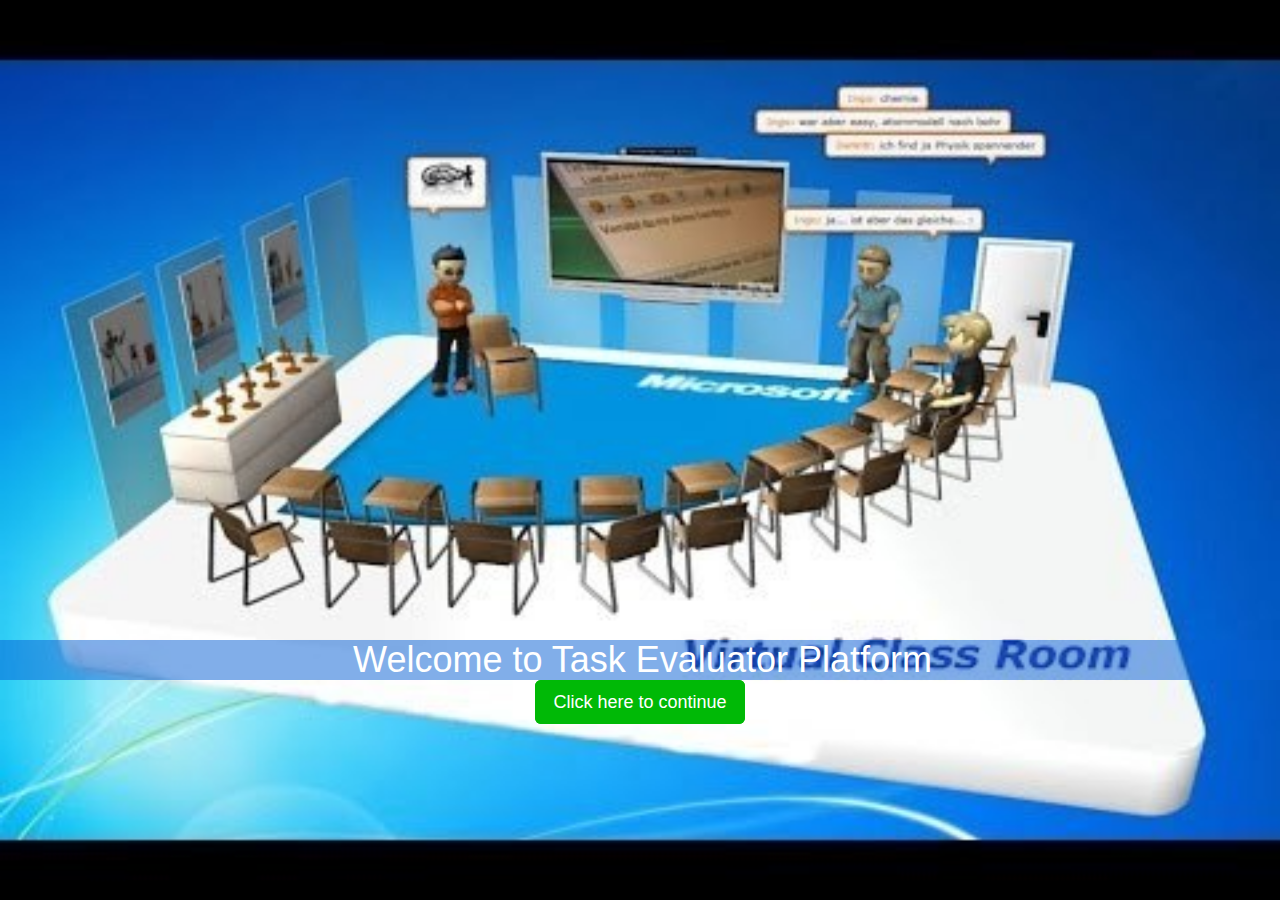
<file: www/index.html>
<!-- jQuery -->
<script src="js/jquery.min.js"></script>
<script>
    var ip = 'https://tosyngy.000webhostapp.com';
//    if (window.localStorage.getItem('server'))
//        ip = "http://"+window.localStorage.getItem('server')
    myStorage = window.localStorage;
    if (!window.localStorage.getItem('server')) {
//        var server = prompt("Please Set up server URL\nStarting with http:// or https")
        window.localStorage.setItem('server', server)
    }

</script>
<!DOCTYPE html>
<!--[if lt IE 7]>      <html class="no-js lt-ie9 lt-ie8 lt-ie7"> <![endif]-->
<!--[if IE 7]>         <html class="no-js lt-ie9 lt-ie8"> <![endif]-->
<!--[if IE 8]>         <html class="no-js lt-ie9"> <![endif]-->
<!--[if gt IE 8]><!--> 
<html class="no-js" style='height: 100%;'> <!--<![endif]-->
    <head>
        <meta charset="utf-8">
        <meta http-equiv="X-UA-Compatible" content="IE=edge">
        <title>Task Evaluator</title>
        <meta name="viewport" content="width=device-width, initial-scale=1, maximum-scale=1, user-scalable=no">
        <meta name="description" content="Free HTML5 Website Template by FreeHTML5.co" />
        <meta name="keywords" content="free html5, free template, free bootstrap, free website template, html5, css3, mobile first, responsive" />
        <meta name="author" content="FreeHTML5.co" />

        <!-- Animate.css -->
        <link rel="stylesheet" href="css/animate.css">
        <!-- Icomoon Icon Fonts-->
        <link rel="stylesheet" href="css/icomoon.css">
        <!-- Bootstrap  -->         
        <link rel="stylesheet" href="bootstrap/css/bootstrap.css">
        <link rel="stylesheet" href="css/bootstrap.css">
        <!-- Flexslider  -->
        <link rel="stylesheet" href="css/flexslider.css">
        <!-- Theme style  -->
        <link rel="stylesheet" href="css/style.css">
        <!-- Modernizr JS -->
        <script src="js/modernizr-2.6.2.min.js"></script>

        <!-- FOR IE9 below -->
        <!--[if lt IE 9]>
        <script src="js/respond.min.js"></script>
        <![endif]-->

        <link rel="shortcut icon" href="images/loc.png">
    </head>
    <body style="background: url('images/bg.jpg') center 0 no-repeat ;width: 100%;height: auto;background-size: 100% 100%;">
        <div style="margin: auto; vertical-align: 20%; text-align: center; color: #fff;margin-top: 50%;">
            <h1 style="color: #fff; background: rgb(3, 93, 212, 0.5);">
                Welcome to Task Evaluator Platform

            </h1>
            <div>
                <a href="login.html" class="btn-lg btn-link btn-primary">Click here to continue</a>
            </div>
        </div>
        <footer class="clearUrl text-center" style="position: absolute;left:35%;bottom: 0">
            <!--<a  class="btn-sm btn-link btn-primary" id="clearServer">Clear Server</a>-->
        </footer>
    </body>
</html>

<script>
    $(document).on('click', '#clearServer', function (e) {
        e.preventDefault()
        window.localStorage.removeItem("server")
    })
</script>
</file>
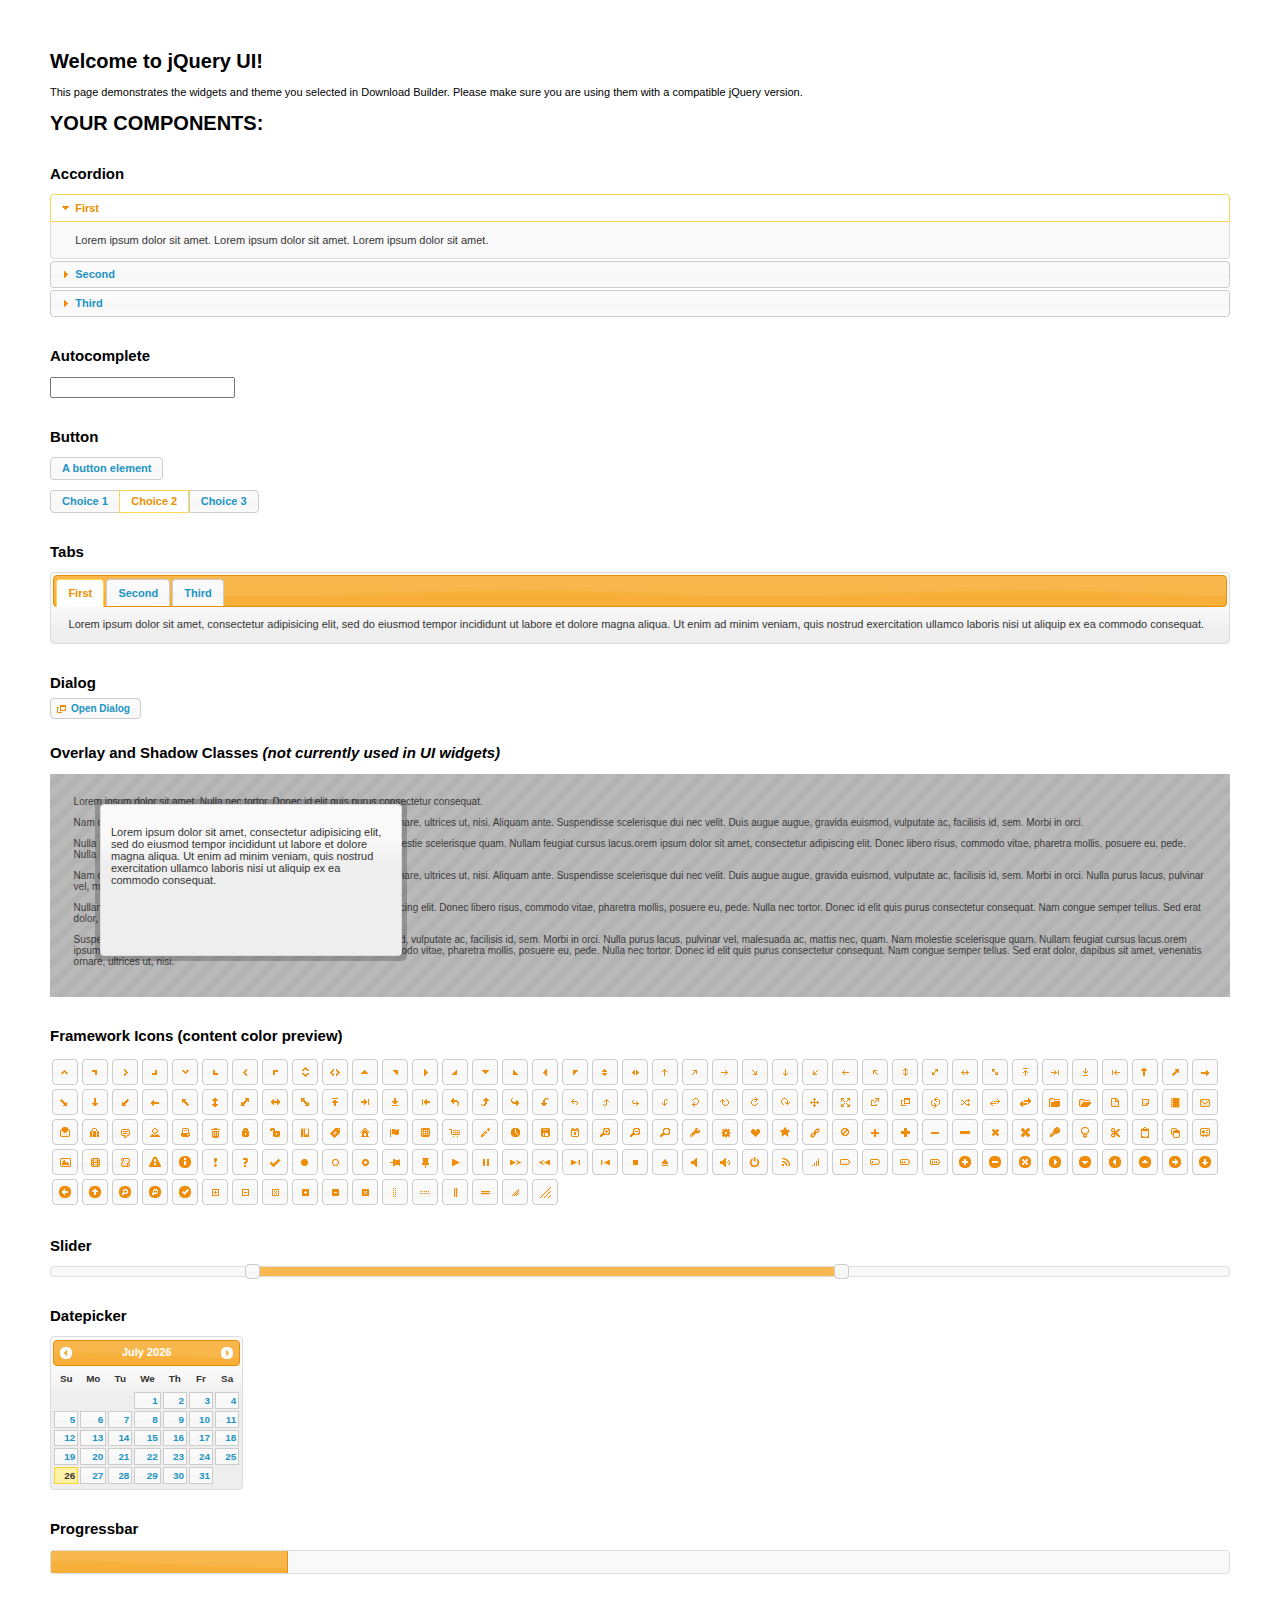
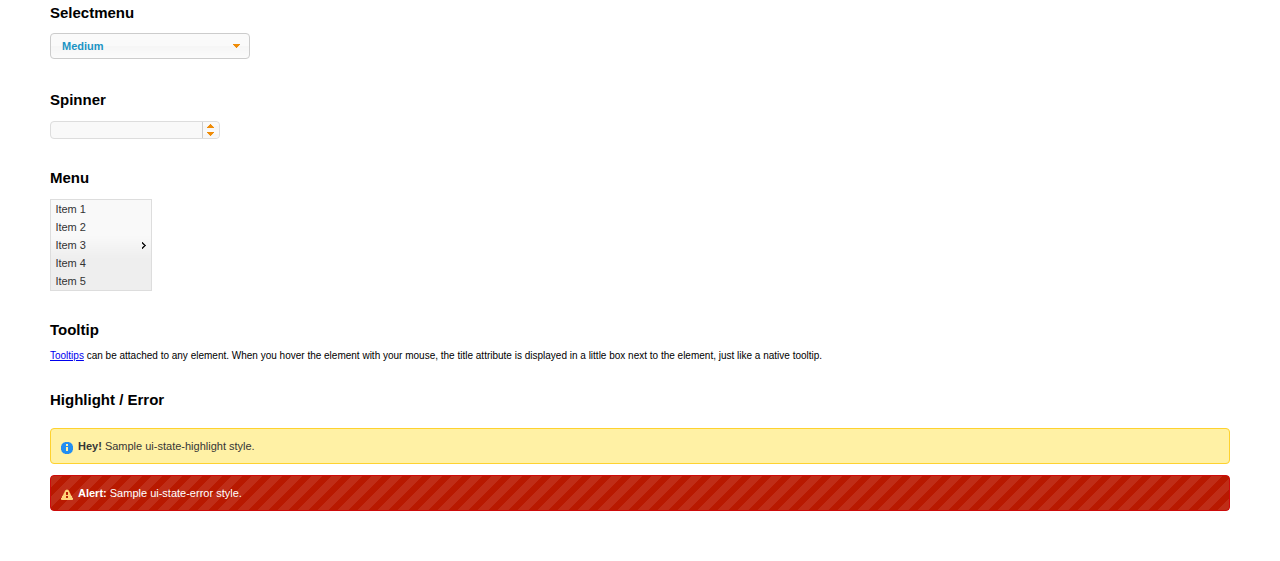
<file: www/js/jqueryUI/index.html>
<!doctype html>
<html lang="us">
<head>
	<meta charset="utf-8">
	<title>jQuery UI Example Page</title>
	<link href="jquery-ui.css" rel="stylesheet">
	<style>
	body{
		font: 62.5% "Trebuchet MS", sans-serif;
		margin: 50px;
	}
	.demoHeaders {
		margin-top: 2em;
	}
	#dialog-link {
		padding: .4em 1em .4em 20px;
		text-decoration: none;
		position: relative;
	}
	#dialog-link span.ui-icon {
		margin: 0 5px 0 0;
		position: absolute;
		left: .2em;
		top: 50%;
		margin-top: -8px;
	}
	#icons {
		margin: 0;
		padding: 0;
	}
	#icons li {
		margin: 2px;
		position: relative;
		padding: 4px 0;
		cursor: pointer;
		float: left;
		list-style: none;
	}
	#icons span.ui-icon {
		float: left;
		margin: 0 4px;
	}
	.fakewindowcontain .ui-widget-overlay {
		position: absolute;
	}
	select {
		width: 200px;
	}
	</style>
</head>
<body>

<h1>Welcome to jQuery UI!</h1>

<div class="ui-widget">
	<p>This page demonstrates the widgets and theme you selected in Download Builder. Please make sure you are using them with a compatible jQuery version.</p>
</div>

<h1>YOUR COMPONENTS:</h1>


<!-- Accordion -->
<h2 class="demoHeaders">Accordion</h2>
<div id="accordion">
	<h3>First</h3>
	<div>Lorem ipsum dolor sit amet. Lorem ipsum dolor sit amet. Lorem ipsum dolor sit amet.</div>
	<h3>Second</h3>
	<div>Phasellus mattis tincidunt nibh.</div>
	<h3>Third</h3>
	<div>Nam dui erat, auctor a, dignissim quis.</div>
</div>



<!-- Autocomplete -->
<h2 class="demoHeaders">Autocomplete</h2>
<div>
	<input id="autocomplete" title="type &quot;a&quot;">
</div>



<!-- Button -->
<h2 class="demoHeaders">Button</h2>
<button id="button">A button element</button>
<form style="margin-top: 1em;">
	<div id="radioset">
		<input type="radio" id="radio1" name="radio"><label for="radio1">Choice 1</label>
		<input type="radio" id="radio2" name="radio" checked="checked"><label for="radio2">Choice 2</label>
		<input type="radio" id="radio3" name="radio"><label for="radio3">Choice 3</label>
	</div>
</form>



<!-- Tabs -->
<h2 class="demoHeaders">Tabs</h2>
<div id="tabs">
	<ul>
		<li><a href="#tabs-1">First</a></li>
		<li><a href="#tabs-2">Second</a></li>
		<li><a href="#tabs-3">Third</a></li>
	</ul>
	<div id="tabs-1">Lorem ipsum dolor sit amet, consectetur adipisicing elit, sed do eiusmod tempor incididunt ut labore et dolore magna aliqua. Ut enim ad minim veniam, quis nostrud exercitation ullamco laboris nisi ut aliquip ex ea commodo consequat.</div>
	<div id="tabs-2">Phasellus mattis tincidunt nibh. Cras orci urna, blandit id, pretium vel, aliquet ornare, felis. Maecenas scelerisque sem non nisl. Fusce sed lorem in enim dictum bibendum.</div>
	<div id="tabs-3">Nam dui erat, auctor a, dignissim quis, sollicitudin eu, felis. Pellentesque nisi urna, interdum eget, sagittis et, consequat vestibulum, lacus. Mauris porttitor ullamcorper augue.</div>
</div>



<!-- Dialog NOTE: Dialog is not generated by UI in this demo so it can be visually styled in themeroller-->
<h2 class="demoHeaders">Dialog</h2>
<p><a href="#" id="dialog-link" class="ui-state-default ui-corner-all"><span class="ui-icon ui-icon-newwin"></span>Open Dialog</a></p>

<h2 class="demoHeaders">Overlay and Shadow Classes <em>(not currently used in UI widgets)</em></h2>
<div style="position: relative; width: 96%; height: 200px; padding:1% 2%; overflow:hidden;" class="fakewindowcontain">
	<p>Lorem ipsum dolor sit amet,  Nulla nec tortor. Donec id elit quis purus consectetur consequat. </p><p>Nam congue semper tellus. Sed erat dolor, dapibus sit amet, venenatis ornare, ultrices ut, nisi. Aliquam ante. Suspendisse scelerisque dui nec velit. Duis augue augue, gravida euismod, vulputate ac, facilisis id, sem. Morbi in orci. </p><p>Nulla purus lacus, pulvinar vel, malesuada ac, mattis nec, quam. Nam molestie scelerisque quam. Nullam feugiat cursus lacus.orem ipsum dolor sit amet, consectetur adipiscing elit. Donec libero risus, commodo vitae, pharetra mollis, posuere eu, pede. Nulla nec tortor. Donec id elit quis purus consectetur consequat. </p><p>Nam congue semper tellus. Sed erat dolor, dapibus sit amet, venenatis ornare, ultrices ut, nisi. Aliquam ante. Suspendisse scelerisque dui nec velit. Duis augue augue, gravida euismod, vulputate ac, facilisis id, sem. Morbi in orci. Nulla purus lacus, pulvinar vel, malesuada ac, mattis nec, quam. Nam molestie scelerisque quam. </p><p>Nullam feugiat cursus lacus.orem ipsum dolor sit amet, consectetur adipiscing elit. Donec libero risus, commodo vitae, pharetra mollis, posuere eu, pede. Nulla nec tortor. Donec id elit quis purus consectetur consequat. Nam congue semper tellus. Sed erat dolor, dapibus sit amet, venenatis ornare, ultrices ut, nisi. Aliquam ante. </p><p>Suspendisse scelerisque dui nec velit. Duis augue augue, gravida euismod, vulputate ac, facilisis id, sem. Morbi in orci. Nulla purus lacus, pulvinar vel, malesuada ac, mattis nec, quam. Nam molestie scelerisque quam. Nullam feugiat cursus lacus.orem ipsum dolor sit amet, consectetur adipiscing elit. Donec libero risus, commodo vitae, pharetra mollis, posuere eu, pede. Nulla nec tortor. Donec id elit quis purus consectetur consequat. Nam congue semper tellus. Sed erat dolor, dapibus sit amet, venenatis ornare, ultrices ut, nisi. </p>

	<!-- ui-dialog -->
	<div class="ui-overlay"><div class="ui-widget-overlay"></div><div class="ui-widget-shadow ui-corner-all" style="width: 302px; height: 152px; position: absolute; left: 50px; top: 30px;"></div></div>
	<div style="position: absolute; width: 280px; height: 130px;left: 50px; top: 30px; padding: 10px;" class="ui-widget ui-widget-content ui-corner-all">
		<div class="ui-dialog-content ui-widget-content" style="background: none; border: 0;">
			<p>Lorem ipsum dolor sit amet, consectetur adipisicing elit, sed do eiusmod tempor incididunt ut labore et dolore magna aliqua. Ut enim ad minim veniam, quis nostrud exercitation ullamco laboris nisi ut aliquip ex ea commodo consequat.</p>
		</div>
	</div>

</div>

<!-- ui-dialog -->
<div id="dialog" title="Dialog Title">
	<p>Lorem ipsum dolor sit amet, consectetur adipisicing elit, sed do eiusmod tempor incididunt ut labore et dolore magna aliqua. Ut enim ad minim veniam, quis nostrud exercitation ullamco laboris nisi ut aliquip ex ea commodo consequat.</p>
</div>



<h2 class="demoHeaders">Framework Icons (content color preview)</h2>
<ul id="icons" class="ui-widget ui-helper-clearfix">
	<li class="ui-state-default ui-corner-all" title=".ui-icon-carat-1-n"><span class="ui-icon ui-icon-carat-1-n"></span></li>
	<li class="ui-state-default ui-corner-all" title=".ui-icon-carat-1-ne"><span class="ui-icon ui-icon-carat-1-ne"></span></li>
	<li class="ui-state-default ui-corner-all" title=".ui-icon-carat-1-e"><span class="ui-icon ui-icon-carat-1-e"></span></li>
	<li class="ui-state-default ui-corner-all" title=".ui-icon-carat-1-se"><span class="ui-icon ui-icon-carat-1-se"></span></li>
	<li class="ui-state-default ui-corner-all" title=".ui-icon-carat-1-s"><span class="ui-icon ui-icon-carat-1-s"></span></li>
	<li class="ui-state-default ui-corner-all" title=".ui-icon-carat-1-sw"><span class="ui-icon ui-icon-carat-1-sw"></span></li>
	<li class="ui-state-default ui-corner-all" title=".ui-icon-carat-1-w"><span class="ui-icon ui-icon-carat-1-w"></span></li>
	<li class="ui-state-default ui-corner-all" title=".ui-icon-carat-1-nw"><span class="ui-icon ui-icon-carat-1-nw"></span></li>
	<li class="ui-state-default ui-corner-all" title=".ui-icon-carat-2-n-s"><span class="ui-icon ui-icon-carat-2-n-s"></span></li>
	<li class="ui-state-default ui-corner-all" title=".ui-icon-carat-2-e-w"><span class="ui-icon ui-icon-carat-2-e-w"></span></li>
	<li class="ui-state-default ui-corner-all" title=".ui-icon-triangle-1-n"><span class="ui-icon ui-icon-triangle-1-n"></span></li>
	<li class="ui-state-default ui-corner-all" title=".ui-icon-triangle-1-ne"><span class="ui-icon ui-icon-triangle-1-ne"></span></li>
	<li class="ui-state-default ui-corner-all" title=".ui-icon-triangle-1-e"><span class="ui-icon ui-icon-triangle-1-e"></span></li>
	<li class="ui-state-default ui-corner-all" title=".ui-icon-triangle-1-se"><span class="ui-icon ui-icon-triangle-1-se"></span></li>
	<li class="ui-state-default ui-corner-all" title=".ui-icon-triangle-1-s"><span class="ui-icon ui-icon-triangle-1-s"></span></li>
	<li class="ui-state-default ui-corner-all" title=".ui-icon-triangle-1-sw"><span class="ui-icon ui-icon-triangle-1-sw"></span></li>
	<li class="ui-state-default ui-corner-all" title=".ui-icon-triangle-1-w"><span class="ui-icon ui-icon-triangle-1-w"></span></li>
	<li class="ui-state-default ui-corner-all" title=".ui-icon-triangle-1-nw"><span class="ui-icon ui-icon-triangle-1-nw"></span></li>
	<li class="ui-state-default ui-corner-all" title=".ui-icon-triangle-2-n-s"><span class="ui-icon ui-icon-triangle-2-n-s"></span></li>
	<li class="ui-state-default ui-corner-all" title=".ui-icon-triangle-2-e-w"><span class="ui-icon ui-icon-triangle-2-e-w"></span></li>
	<li class="ui-state-default ui-corner-all" title=".ui-icon-arrow-1-n"><span class="ui-icon ui-icon-arrow-1-n"></span></li>
	<li class="ui-state-default ui-corner-all" title=".ui-icon-arrow-1-ne"><span class="ui-icon ui-icon-arrow-1-ne"></span></li>
	<li class="ui-state-default ui-corner-all" title=".ui-icon-arrow-1-e"><span class="ui-icon ui-icon-arrow-1-e"></span></li>
	<li class="ui-state-default ui-corner-all" title=".ui-icon-arrow-1-se"><span class="ui-icon ui-icon-arrow-1-se"></span></li>
	<li class="ui-state-default ui-corner-all" title=".ui-icon-arrow-1-s"><span class="ui-icon ui-icon-arrow-1-s"></span></li>
	<li class="ui-state-default ui-corner-all" title=".ui-icon-arrow-1-sw"><span class="ui-icon ui-icon-arrow-1-sw"></span></li>
	<li class="ui-state-default ui-corner-all" title=".ui-icon-arrow-1-w"><span class="ui-icon ui-icon-arrow-1-w"></span></li>
	<li class="ui-state-default ui-corner-all" title=".ui-icon-arrow-1-nw"><span class="ui-icon ui-icon-arrow-1-nw"></span></li>
	<li class="ui-state-default ui-corner-all" title=".ui-icon-arrow-2-n-s"><span class="ui-icon ui-icon-arrow-2-n-s"></span></li>
	<li class="ui-state-default ui-corner-all" title=".ui-icon-arrow-2-ne-sw"><span class="ui-icon ui-icon-arrow-2-ne-sw"></span></li>
	<li class="ui-state-default ui-corner-all" title=".ui-icon-arrow-2-e-w"><span class="ui-icon ui-icon-arrow-2-e-w"></span></li>
	<li class="ui-state-default ui-corner-all" title=".ui-icon-arrow-2-se-nw"><span class="ui-icon ui-icon-arrow-2-se-nw"></span></li>
	<li class="ui-state-default ui-corner-all" title=".ui-icon-arrowstop-1-n"><span class="ui-icon ui-icon-arrowstop-1-n"></span></li>
	<li class="ui-state-default ui-corner-all" title=".ui-icon-arrowstop-1-e"><span class="ui-icon ui-icon-arrowstop-1-e"></span></li>
	<li class="ui-state-default ui-corner-all" title=".ui-icon-arrowstop-1-s"><span class="ui-icon ui-icon-arrowstop-1-s"></span></li>
	<li class="ui-state-default ui-corner-all" title=".ui-icon-arrowstop-1-w"><span class="ui-icon ui-icon-arrowstop-1-w"></span></li>
	<li class="ui-state-default ui-corner-all" title=".ui-icon-arrowthick-1-n"><span class="ui-icon ui-icon-arrowthick-1-n"></span></li>
	<li class="ui-state-default ui-corner-all" title=".ui-icon-arrowthick-1-ne"><span class="ui-icon ui-icon-arrowthick-1-ne"></span></li>
	<li class="ui-state-default ui-corner-all" title=".ui-icon-arrowthick-1-e"><span class="ui-icon ui-icon-arrowthick-1-e"></span></li>
	<li class="ui-state-default ui-corner-all" title=".ui-icon-arrowthick-1-se"><span class="ui-icon ui-icon-arrowthick-1-se"></span></li>
	<li class="ui-state-default ui-corner-all" title=".ui-icon-arrowthick-1-s"><span class="ui-icon ui-icon-arrowthick-1-s"></span></li>
	<li class="ui-state-default ui-corner-all" title=".ui-icon-arrowthick-1-sw"><span class="ui-icon ui-icon-arrowthick-1-sw"></span></li>
	<li class="ui-state-default ui-corner-all" title=".ui-icon-arrowthick-1-w"><span class="ui-icon ui-icon-arrowthick-1-w"></span></li>
	<li class="ui-state-default ui-corner-all" title=".ui-icon-arrowthick-1-nw"><span class="ui-icon ui-icon-arrowthick-1-nw"></span></li>
	<li class="ui-state-default ui-corner-all" title=".ui-icon-arrowthick-2-n-s"><span class="ui-icon ui-icon-arrowthick-2-n-s"></span></li>
	<li class="ui-state-default ui-corner-all" title=".ui-icon-arrowthick-2-ne-sw"><span class="ui-icon ui-icon-arrowthick-2-ne-sw"></span></li>
	<li class="ui-state-default ui-corner-all" title=".ui-icon-arrowthick-2-e-w"><span class="ui-icon ui-icon-arrowthick-2-e-w"></span></li>
	<li class="ui-state-default ui-corner-all" title=".ui-icon-arrowthick-2-se-nw"><span class="ui-icon ui-icon-arrowthick-2-se-nw"></span></li>
	<li class="ui-state-default ui-corner-all" title=".ui-icon-arrowthickstop-1-n"><span class="ui-icon ui-icon-arrowthickstop-1-n"></span></li>
	<li class="ui-state-default ui-corner-all" title=".ui-icon-arrowthickstop-1-e"><span class="ui-icon ui-icon-arrowthickstop-1-e"></span></li>
	<li class="ui-state-default ui-corner-all" title=".ui-icon-arrowthickstop-1-s"><span class="ui-icon ui-icon-arrowthickstop-1-s"></span></li>
	<li class="ui-state-default ui-corner-all" title=".ui-icon-arrowthickstop-1-w"><span class="ui-icon ui-icon-arrowthickstop-1-w"></span></li>
	<li class="ui-state-default ui-corner-all" title=".ui-icon-arrowreturnthick-1-w"><span class="ui-icon ui-icon-arrowreturnthick-1-w"></span></li>
	<li class="ui-state-default ui-corner-all" title=".ui-icon-arrowreturnthick-1-n"><span class="ui-icon ui-icon-arrowreturnthick-1-n"></span></li>
	<li class="ui-state-default ui-corner-all" title=".ui-icon-arrowreturnthick-1-e"><span class="ui-icon ui-icon-arrowreturnthick-1-e"></span></li>
	<li class="ui-state-default ui-corner-all" title=".ui-icon-arrowreturnthick-1-s"><span class="ui-icon ui-icon-arrowreturnthick-1-s"></span></li>
	<li class="ui-state-default ui-corner-all" title=".ui-icon-arrowreturn-1-w"><span class="ui-icon ui-icon-arrowreturn-1-w"></span></li>
	<li class="ui-state-default ui-corner-all" title=".ui-icon-arrowreturn-1-n"><span class="ui-icon ui-icon-arrowreturn-1-n"></span></li>
	<li class="ui-state-default ui-corner-all" title=".ui-icon-arrowreturn-1-e"><span class="ui-icon ui-icon-arrowreturn-1-e"></span></li>
	<li class="ui-state-default ui-corner-all" title=".ui-icon-arrowreturn-1-s"><span class="ui-icon ui-icon-arrowreturn-1-s"></span></li>
	<li class="ui-state-default ui-corner-all" title=".ui-icon-arrowrefresh-1-w"><span class="ui-icon ui-icon-arrowrefresh-1-w"></span></li>
	<li class="ui-state-default ui-corner-all" title=".ui-icon-arrowrefresh-1-n"><span class="ui-icon ui-icon-arrowrefresh-1-n"></span></li>
	<li class="ui-state-default ui-corner-all" title=".ui-icon-arrowrefresh-1-e"><span class="ui-icon ui-icon-arrowrefresh-1-e"></span></li>
	<li class="ui-state-default ui-corner-all" title=".ui-icon-arrowrefresh-1-s"><span class="ui-icon ui-icon-arrowrefresh-1-s"></span></li>
	<li class="ui-state-default ui-corner-all" title=".ui-icon-arrow-4"><span class="ui-icon ui-icon-arrow-4"></span></li>
	<li class="ui-state-default ui-corner-all" title=".ui-icon-arrow-4-diag"><span class="ui-icon ui-icon-arrow-4-diag"></span></li>
	<li class="ui-state-default ui-corner-all" title=".ui-icon-extlink"><span class="ui-icon ui-icon-extlink"></span></li>
	<li class="ui-state-default ui-corner-all" title=".ui-icon-newwin"><span class="ui-icon ui-icon-newwin"></span></li>
	<li class="ui-state-default ui-corner-all" title=".ui-icon-refresh"><span class="ui-icon ui-icon-refresh"></span></li>
	<li class="ui-state-default ui-corner-all" title=".ui-icon-shuffle"><span class="ui-icon ui-icon-shuffle"></span></li>
	<li class="ui-state-default ui-corner-all" title=".ui-icon-transfer-e-w"><span class="ui-icon ui-icon-transfer-e-w"></span></li>
	<li class="ui-state-default ui-corner-all" title=".ui-icon-transferthick-e-w"><span class="ui-icon ui-icon-transferthick-e-w"></span></li>
	<li class="ui-state-default ui-corner-all" title=".ui-icon-folder-collapsed"><span class="ui-icon ui-icon-folder-collapsed"></span></li>
	<li class="ui-state-default ui-corner-all" title=".ui-icon-folder-open"><span class="ui-icon ui-icon-folder-open"></span></li>
	<li class="ui-state-default ui-corner-all" title=".ui-icon-document"><span class="ui-icon ui-icon-document"></span></li>
	<li class="ui-state-default ui-corner-all" title=".ui-icon-document-b"><span class="ui-icon ui-icon-document-b"></span></li>
	<li class="ui-state-default ui-corner-all" title=".ui-icon-note"><span class="ui-icon ui-icon-note"></span></li>
	<li class="ui-state-default ui-corner-all" title=".ui-icon-mail-closed"><span class="ui-icon ui-icon-mail-closed"></span></li>
	<li class="ui-state-default ui-corner-all" title=".ui-icon-mail-open"><span class="ui-icon ui-icon-mail-open"></span></li>
	<li class="ui-state-default ui-corner-all" title=".ui-icon-suitcase"><span class="ui-icon ui-icon-suitcase"></span></li>
	<li class="ui-state-default ui-corner-all" title=".ui-icon-comment"><span class="ui-icon ui-icon-comment"></span></li>
	<li class="ui-state-default ui-corner-all" title=".ui-icon-person"><span class="ui-icon ui-icon-person"></span></li>
	<li class="ui-state-default ui-corner-all" title=".ui-icon-print"><span class="ui-icon ui-icon-print"></span></li>
	<li class="ui-state-default ui-corner-all" title=".ui-icon-trash"><span class="ui-icon ui-icon-trash"></span></li>
	<li class="ui-state-default ui-corner-all" title=".ui-icon-locked"><span class="ui-icon ui-icon-locked"></span></li>
	<li class="ui-state-default ui-corner-all" title=".ui-icon-unlocked"><span class="ui-icon ui-icon-unlocked"></span></li>
	<li class="ui-state-default ui-corner-all" title=".ui-icon-bookmark"><span class="ui-icon ui-icon-bookmark"></span></li>
	<li class="ui-state-default ui-corner-all" title=".ui-icon-tag"><span class="ui-icon ui-icon-tag"></span></li>
	<li class="ui-state-default ui-corner-all" title=".ui-icon-home"><span class="ui-icon ui-icon-home"></span></li>
	<li class="ui-state-default ui-corner-all" title=".ui-icon-flag"><span class="ui-icon ui-icon-flag"></span></li>
	<li class="ui-state-default ui-corner-all" title=".ui-icon-calculator"><span class="ui-icon ui-icon-calculator"></span></li>
	<li class="ui-state-default ui-corner-all" title=".ui-icon-cart"><span class="ui-icon ui-icon-cart"></span></li>
	<li class="ui-state-default ui-corner-all" title=".ui-icon-pencil"><span class="ui-icon ui-icon-pencil"></span></li>
	<li class="ui-state-default ui-corner-all" title=".ui-icon-clock"><span class="ui-icon ui-icon-clock"></span></li>
	<li class="ui-state-default ui-corner-all" title=".ui-icon-disk"><span class="ui-icon ui-icon-disk"></span></li>
	<li class="ui-state-default ui-corner-all" title=".ui-icon-calendar"><span class="ui-icon ui-icon-calendar"></span></li>
	<li class="ui-state-default ui-corner-all" title=".ui-icon-zoomin"><span class="ui-icon ui-icon-zoomin"></span></li>
	<li class="ui-state-default ui-corner-all" title=".ui-icon-zoomout"><span class="ui-icon ui-icon-zoomout"></span></li>
	<li class="ui-state-default ui-corner-all" title=".ui-icon-search"><span class="ui-icon ui-icon-search"></span></li>
	<li class="ui-state-default ui-corner-all" title=".ui-icon-wrench"><span class="ui-icon ui-icon-wrench"></span></li>
	<li class="ui-state-default ui-corner-all" title=".ui-icon-gear"><span class="ui-icon ui-icon-gear"></span></li>
	<li class="ui-state-default ui-corner-all" title=".ui-icon-heart"><span class="ui-icon ui-icon-heart"></span></li>
	<li class="ui-state-default ui-corner-all" title=".ui-icon-star"><span class="ui-icon ui-icon-star"></span></li>
	<li class="ui-state-default ui-corner-all" title=".ui-icon-link"><span class="ui-icon ui-icon-link"></span></li>
	<li class="ui-state-default ui-corner-all" title=".ui-icon-cancel"><span class="ui-icon ui-icon-cancel"></span></li>
	<li class="ui-state-default ui-corner-all" title=".ui-icon-plus"><span class="ui-icon ui-icon-plus"></span></li>
	<li class="ui-state-default ui-corner-all" title=".ui-icon-plusthick"><span class="ui-icon ui-icon-plusthick"></span></li>
	<li class="ui-state-default ui-corner-all" title=".ui-icon-minus"><span class="ui-icon ui-icon-minus"></span></li>
	<li class="ui-state-default ui-corner-all" title=".ui-icon-minusthick"><span class="ui-icon ui-icon-minusthick"></span></li>
	<li class="ui-state-default ui-corner-all" title=".ui-icon-close"><span class="ui-icon ui-icon-close"></span></li>
	<li class="ui-state-default ui-corner-all" title=".ui-icon-closethick"><span class="ui-icon ui-icon-closethick"></span></li>
	<li class="ui-state-default ui-corner-all" title=".ui-icon-key"><span class="ui-icon ui-icon-key"></span></li>
	<li class="ui-state-default ui-corner-all" title=".ui-icon-lightbulb"><span class="ui-icon ui-icon-lightbulb"></span></li>
	<li class="ui-state-default ui-corner-all" title=".ui-icon-scissors"><span class="ui-icon ui-icon-scissors"></span></li>
	<li class="ui-state-default ui-corner-all" title=".ui-icon-clipboard"><span class="ui-icon ui-icon-clipboard"></span></li>
	<li class="ui-state-default ui-corner-all" title=".ui-icon-copy"><span class="ui-icon ui-icon-copy"></span></li>
	<li class="ui-state-default ui-corner-all" title=".ui-icon-contact"><span class="ui-icon ui-icon-contact"></span></li>
	<li class="ui-state-default ui-corner-all" title=".ui-icon-image"><span class="ui-icon ui-icon-image"></span></li>
	<li class="ui-state-default ui-corner-all" title=".ui-icon-video"><span class="ui-icon ui-icon-video"></span></li>
	<li class="ui-state-default ui-corner-all" title=".ui-icon-script"><span class="ui-icon ui-icon-script"></span></li>
	<li class="ui-state-default ui-corner-all" title=".ui-icon-alert"><span class="ui-icon ui-icon-alert"></span></li>
	<li class="ui-state-default ui-corner-all" title=".ui-icon-info"><span class="ui-icon ui-icon-info"></span></li>
	<li class="ui-state-default ui-corner-all" title=".ui-icon-notice"><span class="ui-icon ui-icon-notice"></span></li>
	<li class="ui-state-default ui-corner-all" title=".ui-icon-help"><span class="ui-icon ui-icon-help"></span></li>
	<li class="ui-state-default ui-corner-all" title=".ui-icon-check"><span class="ui-icon ui-icon-check"></span></li>
	<li class="ui-state-default ui-corner-all" title=".ui-icon-bullet"><span class="ui-icon ui-icon-bullet"></span></li>
	<li class="ui-state-default ui-corner-all" title=".ui-icon-radio-off"><span class="ui-icon ui-icon-radio-off"></span></li>
	<li class="ui-state-default ui-corner-all" title=".ui-icon-radio-on"><span class="ui-icon ui-icon-radio-on"></span></li>
	<li class="ui-state-default ui-corner-all" title=".ui-icon-pin-w"><span class="ui-icon ui-icon-pin-w"></span></li>
	<li class="ui-state-default ui-corner-all" title=".ui-icon-pin-s"><span class="ui-icon ui-icon-pin-s"></span></li>
	<li class="ui-state-default ui-corner-all" title=".ui-icon-play"><span class="ui-icon ui-icon-play"></span></li>
	<li class="ui-state-default ui-corner-all" title=".ui-icon-pause"><span class="ui-icon ui-icon-pause"></span></li>
	<li class="ui-state-default ui-corner-all" title=".ui-icon-seek-next"><span class="ui-icon ui-icon-seek-next"></span></li>
	<li class="ui-state-default ui-corner-all" title=".ui-icon-seek-prev"><span class="ui-icon ui-icon-seek-prev"></span></li>
	<li class="ui-state-default ui-corner-all" title=".ui-icon-seek-end"><span class="ui-icon ui-icon-seek-end"></span></li>
	<li class="ui-state-default ui-corner-all" title=".ui-icon-seek-first"><span class="ui-icon ui-icon-seek-first"></span></li>
	<li class="ui-state-default ui-corner-all" title=".ui-icon-stop"><span class="ui-icon ui-icon-stop"></span></li>
	<li class="ui-state-default ui-corner-all" title=".ui-icon-eject"><span class="ui-icon ui-icon-eject"></span></li>
	<li class="ui-state-default ui-corner-all" title=".ui-icon-volume-off"><span class="ui-icon ui-icon-volume-off"></span></li>
	<li class="ui-state-default ui-corner-all" title=".ui-icon-volume-on"><span class="ui-icon ui-icon-volume-on"></span></li>
	<li class="ui-state-default ui-corner-all" title=".ui-icon-power"><span class="ui-icon ui-icon-power"></span></li>
	<li class="ui-state-default ui-corner-all" title=".ui-icon-signal-diag"><span class="ui-icon ui-icon-signal-diag"></span></li>
	<li class="ui-state-default ui-corner-all" title=".ui-icon-signal"><span class="ui-icon ui-icon-signal"></span></li>
	<li class="ui-state-default ui-corner-all" title=".ui-icon-battery-0"><span class="ui-icon ui-icon-battery-0"></span></li>
	<li class="ui-state-default ui-corner-all" title=".ui-icon-battery-1"><span class="ui-icon ui-icon-battery-1"></span></li>
	<li class="ui-state-default ui-corner-all" title=".ui-icon-battery-2"><span class="ui-icon ui-icon-battery-2"></span></li>
	<li class="ui-state-default ui-corner-all" title=".ui-icon-battery-3"><span class="ui-icon ui-icon-battery-3"></span></li>
	<li class="ui-state-default ui-corner-all" title=".ui-icon-circle-plus"><span class="ui-icon ui-icon-circle-plus"></span></li>
	<li class="ui-state-default ui-corner-all" title=".ui-icon-circle-minus"><span class="ui-icon ui-icon-circle-minus"></span></li>
	<li class="ui-state-default ui-corner-all" title=".ui-icon-circle-close"><span class="ui-icon ui-icon-circle-close"></span></li>
	<li class="ui-state-default ui-corner-all" title=".ui-icon-circle-triangle-e"><span class="ui-icon ui-icon-circle-triangle-e"></span></li>
	<li class="ui-state-default ui-corner-all" title=".ui-icon-circle-triangle-s"><span class="ui-icon ui-icon-circle-triangle-s"></span></li>
	<li class="ui-state-default ui-corner-all" title=".ui-icon-circle-triangle-w"><span class="ui-icon ui-icon-circle-triangle-w"></span></li>
	<li class="ui-state-default ui-corner-all" title=".ui-icon-circle-triangle-n"><span class="ui-icon ui-icon-circle-triangle-n"></span></li>
	<li class="ui-state-default ui-corner-all" title=".ui-icon-circle-arrow-e"><span class="ui-icon ui-icon-circle-arrow-e"></span></li>
	<li class="ui-state-default ui-corner-all" title=".ui-icon-circle-arrow-s"><span class="ui-icon ui-icon-circle-arrow-s"></span></li>
	<li class="ui-state-default ui-corner-all" title=".ui-icon-circle-arrow-w"><span class="ui-icon ui-icon-circle-arrow-w"></span></li>
	<li class="ui-state-default ui-corner-all" title=".ui-icon-circle-arrow-n"><span class="ui-icon ui-icon-circle-arrow-n"></span></li>
	<li class="ui-state-default ui-corner-all" title=".ui-icon-circle-zoomin"><span class="ui-icon ui-icon-circle-zoomin"></span></li>
	<li class="ui-state-default ui-corner-all" title=".ui-icon-circle-zoomout"><span class="ui-icon ui-icon-circle-zoomout"></span></li>
	<li class="ui-state-default ui-corner-all" title=".ui-icon-circle-check"><span class="ui-icon ui-icon-circle-check"></span></li>
	<li class="ui-state-default ui-corner-all" title=".ui-icon-circlesmall-plus"><span class="ui-icon ui-icon-circlesmall-plus"></span></li>
	<li class="ui-state-default ui-corner-all" title=".ui-icon-circlesmall-minus"><span class="ui-icon ui-icon-circlesmall-minus"></span></li>
	<li class="ui-state-default ui-corner-all" title=".ui-icon-circlesmall-close"><span class="ui-icon ui-icon-circlesmall-close"></span></li>
	<li class="ui-state-default ui-corner-all" title=".ui-icon-squaresmall-plus"><span class="ui-icon ui-icon-squaresmall-plus"></span></li>
	<li class="ui-state-default ui-corner-all" title=".ui-icon-squaresmall-minus"><span class="ui-icon ui-icon-squaresmall-minus"></span></li>
	<li class="ui-state-default ui-corner-all" title=".ui-icon-squaresmall-close"><span class="ui-icon ui-icon-squaresmall-close"></span></li>
	<li class="ui-state-default ui-corner-all" title=".ui-icon-grip-dotted-vertical"><span class="ui-icon ui-icon-grip-dotted-vertical"></span></li>
	<li class="ui-state-default ui-corner-all" title=".ui-icon-grip-dotted-horizontal"><span class="ui-icon ui-icon-grip-dotted-horizontal"></span></li>
	<li class="ui-state-default ui-corner-all" title=".ui-icon-grip-solid-vertical"><span class="ui-icon ui-icon-grip-solid-vertical"></span></li>
	<li class="ui-state-default ui-corner-all" title=".ui-icon-grip-solid-horizontal"><span class="ui-icon ui-icon-grip-solid-horizontal"></span></li>
	<li class="ui-state-default ui-corner-all" title=".ui-icon-gripsmall-diagonal-se"><span class="ui-icon ui-icon-gripsmall-diagonal-se"></span></li>
	<li class="ui-state-default ui-corner-all" title=".ui-icon-grip-diagonal-se"><span class="ui-icon ui-icon-grip-diagonal-se"></span></li>
</ul>


<!-- Slider -->
<h2 class="demoHeaders">Slider</h2>
<div id="slider"></div>



<!-- Datepicker -->
<h2 class="demoHeaders">Datepicker</h2>
<div id="datepicker"></div>



<!-- Progressbar -->
<h2 class="demoHeaders">Progressbar</h2>
<div id="progressbar"></div>



<!-- Progressbar -->
<h2 class="demoHeaders">Selectmenu</h2>
<select id="selectmenu">
	<option>Slower</option>
	<option>Slow</option>
	<option selected="selected">Medium</option>
	<option>Fast</option>
	<option>Faster</option>
</select>



<!-- Spinner -->
<h2 class="demoHeaders">Spinner</h2>
<input id="spinner">



<!-- Menu -->
<h2 class="demoHeaders">Menu</h2>
<ul style="width:100px;" id="menu">
	<li>Item 1</li>
	<li>Item 2</li>
	<li>Item 3
		<ul>
			<li>Item 3-1</li>
			<li>Item 3-2</li>
			<li>Item 3-3</li>
			<li>Item 3-4</li>
			<li>Item 3-5</li>
		</ul>
	</li>
	<li>Item 4</li>
	<li>Item 5</li>
</ul>



<!-- Tooltip -->
<h2 class="demoHeaders">Tooltip</h2>
<p id="tooltip">
	<a href="#" title="That&apos;s what this widget is">Tooltips</a> can be attached to any element. When you hover
the element with your mouse, the title attribute is displayed in a little box next to the element, just like a native tooltip.
</p>


<!-- Highlight / Error -->
<h2 class="demoHeaders">Highlight / Error</h2>
<div class="ui-widget">
	<div class="ui-state-highlight ui-corner-all" style="margin-top: 20px; padding: 0 .7em;">
		<p><span class="ui-icon ui-icon-info" style="float: left; margin-right: .3em;"></span>
		<strong>Hey!</strong> Sample ui-state-highlight style.</p>
	</div>
</div>
<br>
<div class="ui-widget">
	<div class="ui-state-error ui-corner-all" style="padding: 0 .7em;">
		<p><span class="ui-icon ui-icon-alert" style="float: left; margin-right: .3em;"></span>
		<strong>Alert:</strong> Sample ui-state-error style.</p>
	</div>
</div>

<script src="external/jquery/jquery.js"></script>
<script src="jquery-ui.js"></script>
<script>

$( "#accordion" ).accordion();



var availableTags = [
	"ActionScript",
	"AppleScript",
	"Asp",
	"BASIC",
	"C",
	"C++",
	"Clojure",
	"COBOL",
	"ColdFusion",
	"Erlang",
	"Fortran",
	"Groovy",
	"Haskell",
	"Java",
	"JavaScript",
	"Lisp",
	"Perl",
	"PHP",
	"Python",
	"Ruby",
	"Scala",
	"Scheme"
];
$( "#autocomplete" ).autocomplete({
	source: availableTags
});



$( "#button" ).button();
$( "#radioset" ).buttonset();



$( "#tabs" ).tabs();



$( "#dialog" ).dialog({
	autoOpen: false,
	width: 400,
	buttons: [
		{
			text: "Ok",
			click: function() {
				$( this ).dialog( "close" );
			}
		},
		{
			text: "Cancel",
			click: function() {
				$( this ).dialog( "close" );
			}
		}
	]
});

// Link to open the dialog
$( "#dialog-link" ).click(function( event ) {
	$( "#dialog" ).dialog( "open" );
	event.preventDefault();
});



$( "#datepicker" ).datepicker({
	inline: true
});



$( "#slider" ).slider({
	range: true,
	values: [ 17, 67 ]
});



$( "#progressbar" ).progressbar({
	value: 20
});



$( "#spinner" ).spinner();



$( "#menu" ).menu();



$( "#tooltip" ).tooltip();



$( "#selectmenu" ).selectmenu();


// Hover states on the static widgets
$( "#dialog-link, #icons li" ).hover(
	function() {
		$( this ).addClass( "ui-state-hover" );
	},
	function() {
		$( this ).removeClass( "ui-state-hover" );
	}
);
</script>
</body>
</html>
</file>
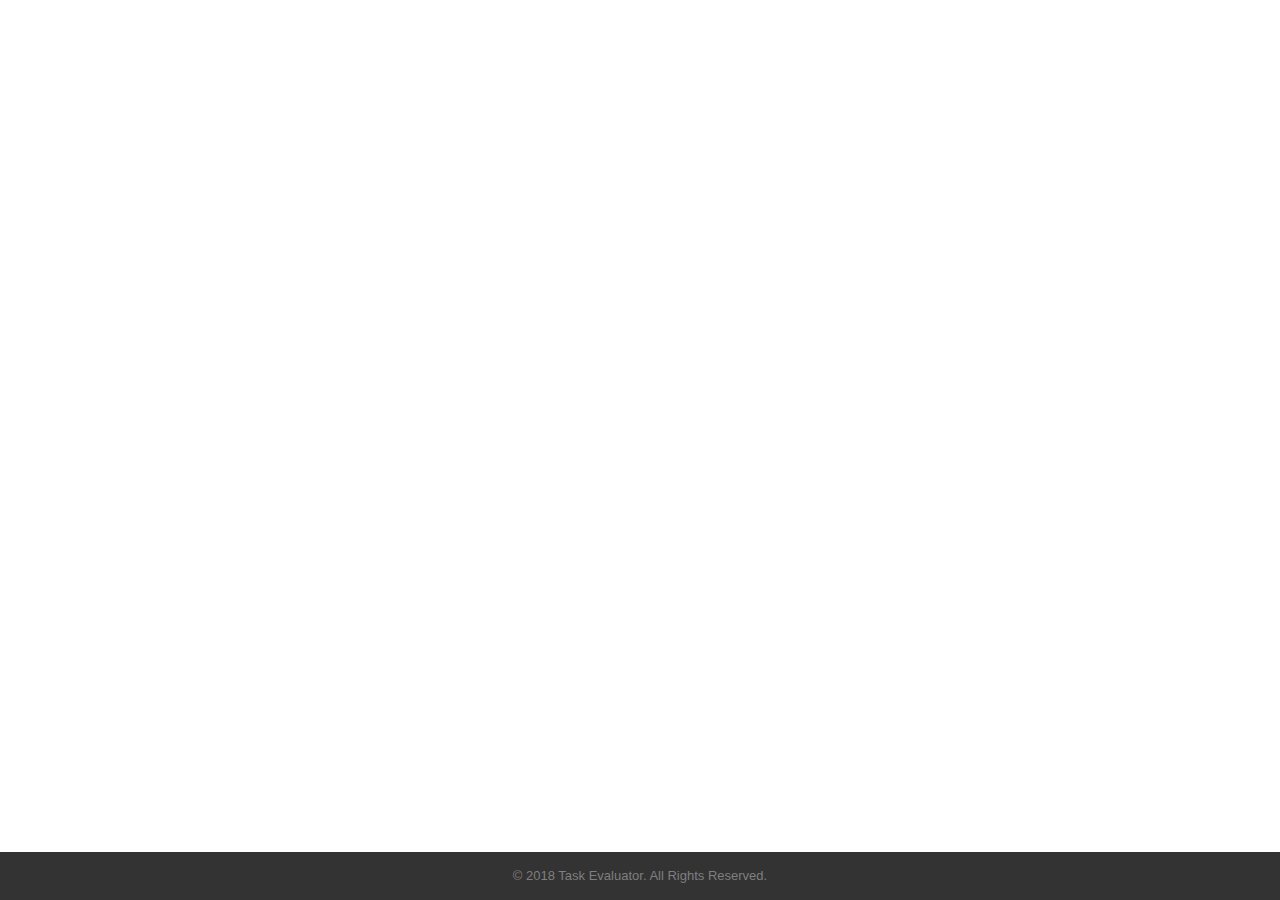
<file: www/assignment.html>
<!-- jQuery -->
<script src="js/jquery.min.js"></script>
<script>
    var ip = 'https://tosyngy.000webhostapp.com';
//    if (window.localStorage.getItem('server'))
//         ip = "http://"+window.localStorage.getItem('server')
    myStorage = window.localStorage;
    if (myStorage.getItem('role') !== "1")
        $(location).attr('href', 'lecturer.html');


</script>
<!DOCTYPE html>
<!--[if lt IE 7]>      <html class="no-js lt-ie9 lt-ie8 lt-ie7"> <![endif]-->
<!--[if IE 7]>         <html class="no-js lt-ie9 lt-ie8"> <![endif]-->
<!--[if IE 8]>         <html class="no-js lt-ie9"> <![endif]-->
<!--[if gt IE 8]><!--> <html class="no-js"> <!--<![endif]-->
    <head>
        <meta charset="utf-8">
        <meta http-equiv="X-UA-Compatible" content="IE=edge">
        <title>Task Evaluator</title>
        <meta name="viewport" content="width=device-width, initial-scale=1, maximum-scale=1, user-scalable=no">
        <meta name="description" content="Free HTML5 Website Template by FreeHTML5.co" />
        <meta name="keywords" content="free html5, free template, free bootstrap, free website template, html5, css3, mobile first, responsive" />
        <meta name="author" content="FreeHTML5.co" />

        <!-- 
              //////////////////////////////////////////////////////
      
              FREE HTML5 TEMPLATE 
              DESIGNED & DEVELOPED by FreeHTML5.co
                      
              Website: 		http://freehtml5.co/
              Email: 			info@freehtml5.co
              Twitter: 		http://twitter.com/fh5co
              Facebook: 		https://www.facebook.com/fh5co
      
              //////////////////////////////////////////////////////
        -->


        <!-- Place favicon.ico and apple-touch-icon.png in the root directory -->
        <link rel="shortcut icon" href="images/loc.png">

        <!-- <link href='https://fonts.googleapis.com/css?family=Open+Sans:400,300,600,400italic,700' rel='stylesheet' type='text/css'> -->

        <!-- Animate.css -->
        <link rel="stylesheet" href="css/animate.css">
        <!-- Icomoon Icon Fonts-->
        <link rel="stylesheet" href="css/icomoon.css">
        <!-- Bootstrap  -->         <link rel="stylesheet" href="bootstrap/css/bootstrap.min.css">
        <!--<link rel="stylesheet" href="css/bootstrap.min.css">-->
        <!-- Flexslider  -->
        <link rel="stylesheet" href="css/flexslider.css">
        <!-- Theme style  -->
        <link rel="stylesheet" href="css/style.css">
        <link rel="stylesheet" href="js/jqueryUI/jquery-ui.css">
        <!-- Modernizr JS -->
        <script src="js/modernizr-2.6.2.min.js"></script>
        <script src='bootstrap/js/bootstrap.js'></script>
        <link href="bootstrap-fileinput-master/css/fileinput.css" media="all" rel="stylesheet" type="text/css" />
        <script src="bootstrap-fileinput-master/js/fileinput.js" type="text/javascript"></script>
        <script src="js/jTable.js"></script>
        <!-- FOR IE9 below -->
        <!--[if lt IE 9]>
        <script src="js/respond.min.js"></script>
        <![endif]-->

    </head>
    <body>


        <div id="fh5co-page" style="height: 100%">
            <div class="fh5co-contact animate-box">
                <div class="container">
                    <div class="row" >
                        <div class="col-md-12" style="background: #000;padding:5px 0;margin-bottom: 10px">
                            <h5 style="float: right;vertical-align: baseline;padding: 20px"><a href="register.html">Close</a></h5>
                            <h3 style="color: #fff">Task Evaluator</h3>
                        </div>
                        <div class="col-md-8 col-md-push-1 col-sm-12 col-sm-push-0 col-xs-12 col-xs-push-0">
                            <form action="" method="post">
                                <div class="row" style="    padding: 10px 5px;">
                                    <div id="main-content" style="margin-top: 50px;text-align: center">           
                                        <table class="table-responsive  table-hover  " style="margin: auto">
                                            <thead>
                                                <tr class="active" style="padding: 10px;font-size: 16px">
                                                    <th class="col-xs-2" scope="row">S.N</th>
                                                    <th class="col-xs-4">Ass Name</th>
                                                    <th class="col-xs-2">Deadline</th>
                                                    <th class="col-xs-2">View</th>
                                                </tr>
                                            </thead>
                                            <tbody id="tbody">
                                            </tbody>
                                            <tfoot>
                                                <tr>
                                                    <th class="col-xs-2" scope="row">S.N</th>
                                                    <th class="col-xs-4">Task Name</th>
                                                    <th class="col-xs-2">Deadline</th>
                                                    <th class="col-xs-2">View</th>
                                                </tr>
                                            </tfoot>
                                        </table>


                                    </div> 
                                </div>
                            </form>
                        </div>
                    </div>
                </div>	
                <a  class="btn-sm btn-link btn-primary" href="index.html" id="logout">logout</a>
            </div>
        </div>
        <div id="dialog"  title=" name">
            <div class="pricing">
                <div class="col-md-8 col-md-push-1 col-sm-12 col-sm-push-0 col-xs-12 col-xs-push-0">
                    <form action="" method="post">
                        <div class="row" style="    padding: 20% 5px;">
                            <div class="file-loading col-md-6">
                                <input id="file-1" name="file_data" class="file" type="file" data-max-file-count="1" data-show-upload="true" />
                                <input id="file-1" name="file_name" id="filename" />
                            </div>
                            <div class="col-md-6">
                                <div class="form-group">
                                    <input class="form-control" placeholder="Name" required="true" type="text" id="name" />
                                </div>
                            </div>
                            <div class="col-md-6">
                                <div class="form-group">
                                    <input class="form-control" placeholder="Username" required="true" type="text" id="aatric" />
                                </div>
                            </div>

                            <div class="col-md-12 text-center">
                                <div class="form-group">
                                    <input value="Submit" class="btn btn-lg btn-default" style="border-radius: 5px;width: 100%" id="submit" type="submit">
                                </div>


                            </div>
                        </div>
                    </form>
                </div>
            </div>
        </div>

        <footer id="fh5co-footer" role="contentinfo" style="position: fixed;bottom: 0;">

            <div class="container"  style="text-align: center">

                &copy; 2018 Task Evaluator System. All Rights Reserved. <br/>

                <!--<span>Designed with <i class="icon-heart"></i> by <a href="http://freehtml5.co/" target="_blank">FreeHTML5.co</a> Colored Icons by <a href="https://dribbble.com/TrinhHo" target="_blank">Trinh Ho</a> Demo Images by <a href="http://unsplash.com/" target="_blank">Unsplash</a></span>-->

                <!--                    </div>-->

            </div>
        </footer>
    </div>



</body>
<style>
    .js-fh5co-nav-toggle.fh5co-nav-toggle{
        display: none;
    }
    #fh5co-offcanvas {
        display: none !important;
    }

</style>

<!-- jQuery Easing -->
<script src="js/jquery.easing.1.3.js"></script>
<!-- Bootstrap -->
<script src="js/bootstrap.min.js"></script>
<!-- Waypoints -->
<script src="js/jquery.waypoints.min.js"></script>
<!-- Flexslider -->
<script src="js/jquery.flexslider-min.js"></script>
<script src="js/jqueryUI/jquery-ui.js"></script>

<!-- MAIN JS -->
<script src="js/main.js"></script>
<!--    <script>
        $.getJSON("http://api.ipify.org/?format=json", function(e) {
            alert(e.ip);
        });     
    </script>-->

<script type="text/javascript">

//    var ip = 'http://192.168.1.206';
//    var ip = 'https://tosyngy.000webhostapp.com';
    $(function () {

        $.get(ip + "/ExamServer/assignmentdata.php",
                function (data) {
                    var record = JSON.parse(data);
                    var template = "<tbody id='tbody'>";
                    $.each(record, function (id, item) {
                        template += "<tr><td>" + (id + 1) + "</td>"
                        template += "<td>" + item.title + "</td>"
                        template += "<td class='deadline'>" + item.deadline + "</td>"
                        template += "<td> <i class = 'file-edit-indicator shower glyphicon glyphicon-file text-warning myModal'   title='View Information' data-toggle= 'modal' data='myModal" + item.id + "'> </i>"
                        template += "<div class='modal fade' id='myModal" + item.id + "' tabindex='-1' role='dialog' aria-labelledby='myModalLabel' aria-hidden='true'>";
                        template += "<div class='modal-dialog'>";
                        template += "<div class='modal-content'>";
                        template += "<div class='modal-header'>";
                        template += "<button type='button' class='close' data-dismiss='modal' aria-label='Close'><span aria-hidden='true'>&times;</span></button>";
                        template += "<h4 class='modal-title'>" + item.title + " from " + item.name + "</h4>";
                        template += "</div>";
                        template += "<div class='modal-body'>";
                        template += "<div id='tab-container' class='tab-container'>";
                        template += "<div class='pricing'>";
                        template += " <div class='col-md-8 col-md-push-1 col-sm-12 col-sm-push-0 col-xs-12 col-xs-push-0'>";
                        template += "<div class='row' style=' padding: 20% 5px;'>";
                        template += " <div class='col-md-6'>";
                        template += " <div class='form-group'>";
                        template += "<label class='form-control' placeholder='Username' required='true' type='text' id='matric'>" + localStorage.getItem('userid') + "</label>";
                        template += " </div>";
                        template += " </div>";
                        template += "<div class='col-md-6'>";
                        template += " <div class='form-group'>";
                        template += "   <label class='form-control' placeholder='Name' required='true'  type='datetime-local' id='name'>" + localStorage.getItem('name') + "</label>";
                        template += " </div>";
                        template += "  </div>";

                        template += " <form id='formimage' action='" + ip + "/ExamServer/uploads/upload2.php' method='post' enctype='multipart/form-data'>";
                        template += "<div class='col-md-6'>";
                        template += "<span class = 'input-group-btn' >";
                        template += "<button class = 'btn btn-default' id = 'search' type = 'button' style = 'border: solid thin #888;height: 40px; border-radius:0 5px 5px 0' >";
                        template += "<p> Attached Document: <a id = 'imageid' href='" + ip + "/ExamServer/uploads/" + item.pix + ".pdf' target='__blank' class = 'download'> <i class = 'glyphicon glyphicon-eye-open text-warning'> </i></a> </p>";
                        template += "</button>";
                        template += "</span><hr/>";
                        template += "<label>Select and answer to submit (require: pdf format)</label><br /> <input id='file-1" + item.id + "' name='file_data' class='file' type='file' data-max-file-count='1' data-show-upload='true' />";
                        var imagename = new Date().getTime();
                        template += " </div>";
                        template += "<input id='filename' name='file_name' value='" + imagename + "' type='hidden' />";

                        template += " <input type='submit' value='Upload Image' name='submit' id='imageupload' style='display: none'>";
                        template += "</form>";
                        template += " </div>";

                        template += " </div>";
                        template += " </div>";
                        template += "  </div>";
                        template += " </div>";
                        template += " <div class='modal-footer' >";
                        template += " <button type='button' class='btn btn-default' data-dismiss='modal'>Cancel</button>";
                        template += " <button type='button' id='submitAss' class='btn btn-warning'  value=''>Submit</button>";
                        template += "  </div>";
                        template += " </div>";
                        template += "</div>";
                        template += " </div></td ></tr>";
                    })
                    template += "</tbody>";
                    $("#tbody").replaceWith(template);
                })


        $(document).on("click", ".myModal", function () {
            var tag = $(this).attr("data");
            $("#" + tag).modal("show")
        })




    })
</script>
<script>
    //var ip = 'http://192.168.1.206';
    $(function () {

        $("#logout").click(function (e) {
            e.preventDefault();
            localStorage.removeItem('userid');
            localStorage.removeItem('id');
            localStorage.removeItem('name');
            localStorage.removeItem('role');
            localStorage.removeItem('mobile');
            $(location).attr("href", "index.html")
        })
        $(document).on("click", "#submitAss", function (e) {
            assId = $(".modal.fade.in").attr("id").replace("myModal", "");
            $.post(ip + '/ExamServer/submission.php', {
                userid: window.localStorage.getItem('id'),
                pix: $(".modal.fade.in #filename").val(),
                assId: $(".modal.fade.in").attr("id").replace("myModal", "")
            }, function (data) {
                if (data === 'successful') {
                    $('.modal.fade.in #imageupload').trigger('click');
                    alert('Assessment Saved Successful');
                    $(this).dialog("close");
                } else
                    alert('An Error Occur, Try again')
            })
        })

        $(document).on("click", ".file-edit-indicator.myModal", function (e) {
            e.preventDefault();
            $.post(ip + '/ExamServer/mysubmission.php', {
                id: window.localStorage.getItem('id'),
                assid: $(this).attr("data").replace("myModal", "")
            }, function (data) {
                if (data === "1") {
                    $(".modal-title").append("<br /> SUMMITTED")
                } else {
                    $(".modal-title").append("<br /> NOT SUMMITTED")
                }
            })
            var v = $(this).parents().siblings(".deadline").text();
            var deadline = new Date(v).getTime();
            var now = new Date().getTime();

            if (deadline < now) {
                alert("Submission as Closed on " + $(".deadline").text())
                var mid = $(this).siblings(".modal.fade").attr('id');
//                alert('#' + mid + ' .file')
                $('#' + mid + ' .file').hide()
            }
        })
    })

</script>
<style>
    table, td, th {
        border: 1px solid #337ab7;
        font-size: 12px;
    }

    th {
        background-color: #337ab7 !important;
        color: white;
        text-align: center
    }
    td {
        padding: 5px;
    }
    td {

        vertical-align: bottom;
    }
    tr:hover + td {
        color: #eee;
    }
    .main-links.sidebar img{
        margin: auto;
    }
    input[type="search"] {
        font-size: 16px;
        border-radius: 5px;
        height: 35px;
        width: 80%;
    }
    .main{
        padding: 0;
    }
    select[name='draft_length'] {
        height: 35px;
        border-radius: 5px;
    }
    a.paginate_button:after {
        content: " ";
    }

</style>





</html>
</file>
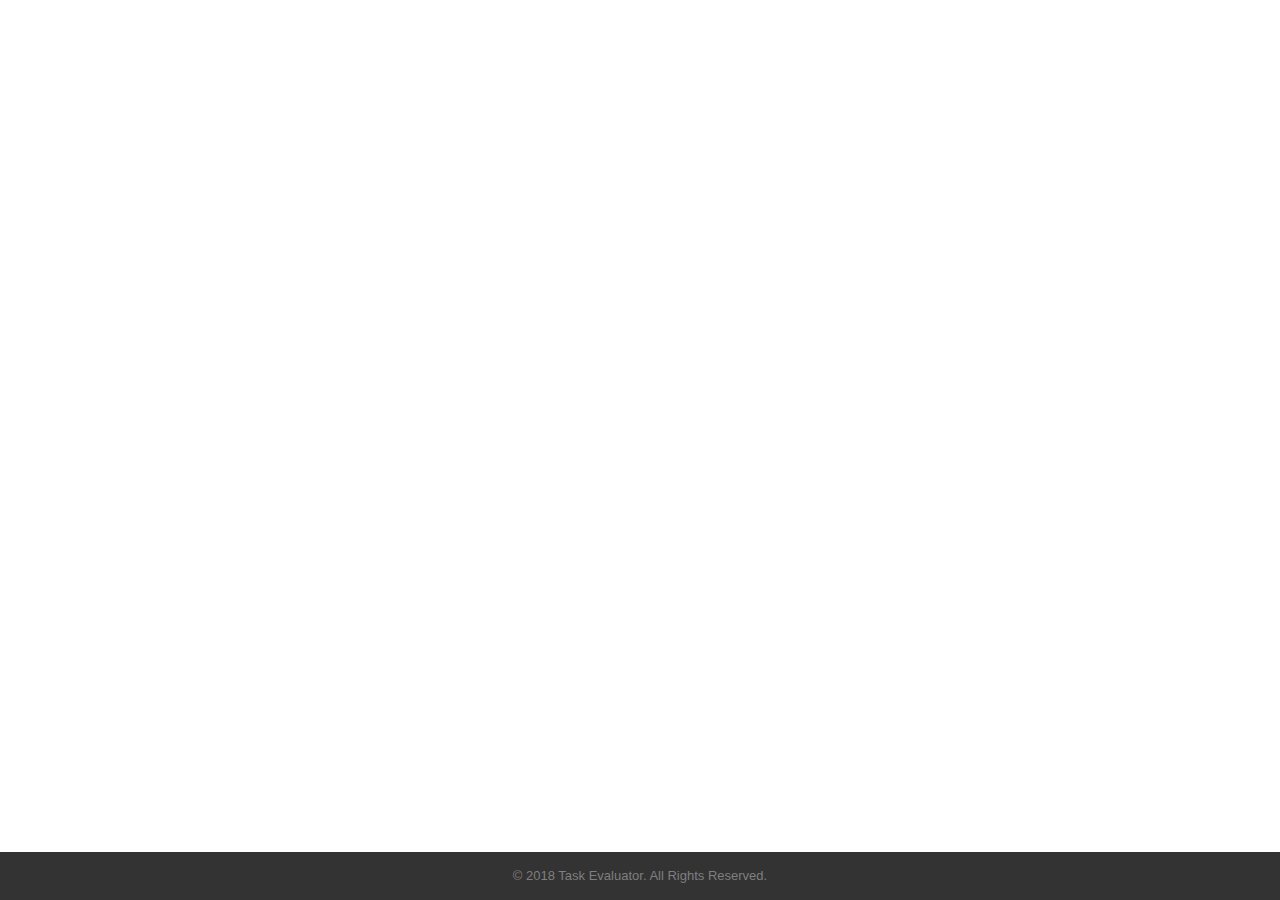
<file: www/lecturer.html>
<!-- jQuery -->
<script src="js/jquery.min.js"></script>
<script>
    var ip = 'https://tosyngy.000webhostapp.com';
//    if (window.localStorage.getItem('server'))
//        ip = "http://"+window.localStorage.getItem('server')
    myStorage = window.localStorage;
    if (myStorage.getItem('role') !== "2")
        $(location).attr('href', 'login.html');

</script>
<!DOCTYPE html>
<!--[if lt IE 7]>      <html class="no-js lt-ie9 lt-ie8 lt-ie7"> <![endif]-->
<!--[if IE 7]>         <html class="no-js lt-ie9 lt-ie8"> <![endif]-->
<!--[if IE 8]>         <html class="no-js lt-ie9"> <![endif]-->
<!--[if gt IE 8]><!--> 
<html class="no-js" style='height: 100%;'> <!--<![endif]-->
    <head>
        <meta charset="utf-8">
        <meta http-equiv="X-UA-Compatible" content="IE=edge">
        <title>Task Evaluator</title>
        <meta name="viewport" content="width=device-width, initial-scale=1, maximum-scale=1, user-scalable=no">
        <meta name="description" content="Free HTML5 Website Template by FreeHTML5.co" />
        <meta name="keywords" content="free html5, free template, free bootstrap, free website template, html5, css3, mobile first, responsive" />
        <meta name="author" content="FreeHTML5.co" />

        <!-- Animate.css -->
        <link rel="stylesheet" href="css/animate.css">
        <!-- Icomoon Icon Fonts-->
        <link rel="stylesheet" href="css/icomoon.css">
        <!-- Bootstrap  -->         
        <link rel="stylesheet" href="bootstrap/css/bootstrap.css">
        <link rel="stylesheet" href="css/bootstrap.css">
        <!-- Flexslider  -->
        <link rel="stylesheet" href="css/flexslider.css">
        <!-- Theme style  -->
        <link rel="stylesheet" href="js/jqueryUI/jquery-ui.css">
        <link rel="stylesheet" href="css/style.css">
        <!-- Modernizr JS -->
        <script src="js/modernizr-2.6.2.min.js"></script>
        <script src="js/jqueryUI/jquery-ui.js"></script>
        <script src='bootstrap/js/bootstrap.js'></script>
        <link href="bootstrap-fileinput-master/css/fileinput.css" media="all" rel="stylesheet" type="text/css" />
        <script src="bootstrap-fileinput-master/js/fileinput.js" type="text/javascript"></script>

        <!-- FOR IE9 below -->
        <!--[if lt IE 9]>
        <script src="js/respond.min.js"></script>
        <![endif]-->

        <link rel="shortcut icon" href="images/loc.png">
    </head>
    <body style="background: url('images/bg.jpg') center 0 no-repeat ;width: 100%;height: auto;background-size: 100% 100%;">
        <div style="margin: auto; vertical-align: 20%; text-align: center; color: #fff;margin-top: 50%;">
            <h1 style="color: #fff">
                You are here
            </h1>
            <div class="col-sm-12">
                <a href="#" class="btn-lg btn-link btn-success" id="assignment">Give Task</a>
            </div>
            <div class="clearfix" style="height: 30px"></div>
            <div  class="col-sm-12">
                <a href="lecturerass.html" class="btn-lg btn-link btn-success">View Tasks</a>
            </div>
        </div>
        <a  class="btn-sm btn-link btn-primary" href="index.html" id="logout">logout</a>
        <div id="dialog"  title="Give Task">
            <div class="pricing">
                <div class="col-md-8 col-md-push-1 col-sm-12 col-sm-push-0 col-xs-12 col-xs-push-0">

                    <div class="row" style="    padding: 20% 5px;">
                        <div class="col-md-6">
                            <div class="form-group">
                                <input class="form-control" placeholder="Title" required="true" type="text" id="name" />
                            </div>
                        </div>
                        <div class="col-md-6">
                            <div class="form-group">
                                <input class="form-control" placeholder="Deadline" required="true" type="datetime-local" id="deadline" />
                            </div>
                        </div>
                        <form id="formimage" action="ExamServer/uploads/uploads.php" method="post" enctype="multipart/form-data">
                            <div class="col-md-6">
                                <div class="file-loading">
                                    <input id="file-1" name="file_data" class="file" type="file" data-max-file-count="1" data-show-upload="true" />


                                </div>
                            </div>
                            <input name="file_name" id="filename" type="hidden"/>
                            <input type="submit" value="Upload Image" name="submit" id="imageupload" style="display: none">
                        </form>
                    </div>

                </div>
            </div>

        </div>
        <script>
    var numRand = Math.floor(Math.random() * 9999999)
//            $(document).on('click', '.kv-file-upload', function (e) {
//                $("#filename").val(numRand)
//                $('#imageupload').trigger('click');
//                // e.preventDefault();
//            })

    $(function () {
        $("#formimage").attr("action", ip + "/ExamServer/uploads/upload2.php")

        $("#assignment").click(function (e) {
            e.preventDefault();
            // var ip = 'http://192.168.1.206s';
            $("#dialog").dialog({
                resizable: false,
                height: "auto",
                width: 400,
                modal: true,
                buttons: {
                    "Done": function () {
                        $.post(ip + '/ExamServer/assignment.php', {
                            userid: window.localStorage.getItem('id'),
                            deadline: $('#deadline').val(),
                            pix: numRand,
                            title: $("#name").val()
                        }, function (data) {
                            if (data === 'successful') {
                                $("#filename").val(numRand);
                                $('.kv-file-upload').trigger('click');
                                $('#imageupload').trigger('click');
                                alert('Assessment Saved Successful');
                                $(this).dialog("close");
                            } else
                                alert('An Error Occur, Try again')
                        })
                    },
                    "Close": function () {
                        $(this).dialog("close");
                    }
                }
            });
        })

        $("#logout").click(function (e) {
            e.preventDefault();
            localStorage.removeItem('userid');
            localStorage.removeItem('id');
            localStorage.removeItem('name');
            localStorage.removeItem('role');
            localStorage.removeItem('mobile');
            $(location).attr("href", "index.html")
        })
    })


        </script>

    </body>
</html>
</file>
<file: www/css/icomoon.css>
@font-face {
    font-family: 'icomoon';
    src:    url('fonts/icomoon.eot?195opb');
    src:    url('fonts/icomoon.eot?195opb#iefix') format('embedded-opentype'),
        url('fonts/icomoon.ttf?195opb') format('truetype'),
        url('fonts/icomoon.woff?195opb') format('woff'),
        url('fonts/icomoon.svg?195opb#icomoon') format('svg');
    font-weight: normal;
    font-style: normal;
}

[class^="icon-"], [class*=" icon-"] {
    /* use !important to prevent issues with browser extensions that change fonts */
    font-family: 'icomoon' !important;
    speak: none;
    font-style: normal;
    font-weight: normal;
    font-variant: normal;
    text-transform: none;
    line-height: 1;

    /* Better Font Rendering =========== */
    -webkit-font-smoothing: antialiased;
    -moz-osx-font-smoothing: grayscale;
}

.icon-glass:before {
    content: "\f000";
}
.icon-music:before {
    content: "\f001";
}
.icon-search:before {
    content: "\f002";
}
.icon-envelope-o:before {
    content: "\f003";
}
.icon-heart:before {
    content: "\f004";
}
.icon-star:before {
    content: "\f005";
}
.icon-star-o:before {
    content: "\f006";
}
.icon-user:before {
    content: "\f007";
}
.icon-film:before {
    content: "\f008";
}
.icon-th-large:before {
    content: "\f009";
}
.icon-th:before {
    content: "\f00a";
}
.icon-th-list:before {
    content: "\f00b";
}
.icon-check:before {
    content: "\f00c";
}
.icon-close:before {
    content: "\f00d";
}
.icon-remove:before {
    content: "\f00d";
}
.icon-times:before {
    content: "\f00d";
}
.icon-search-plus:before {
    content: "\f00e";
}
.icon-search-minus:before {
    content: "\f010";
}
.icon-power-off:before {
    content: "\f011";
}
.icon-signal:before {
    content: "\f012";
}
.icon-cog:before {
    content: "\f013";
}
.icon-gear:before {
    content: "\f013";
}
.icon-trash-o:before {
    content: "\f014";
}
.icon-home:before {
    content: "\f015";
}
.icon-file-o:before {
    content: "\f016";
}
.icon-clock-o:before {
    content: "\f017";
}
.icon-road:before {
    content: "\f018";
}
.icon-download:before {
    content: "\f019";
}
.icon-arrow-circle-o-down:before {
    content: "\f01a";
}
.icon-arrow-circle-o-up:before {
    content: "\f01b";
}
.icon-inbox:before {
    content: "\f01c";
}
.icon-play-circle-o:before {
    content: "\f01d";
}
.icon-repeat:before {
    content: "\f01e";
}
.icon-rotate-right:before {
    content: "\f01e";
}
.icon-refresh:before {
    content: "\f021";
}
.icon-list-alt:before {
    content: "\f022";
}
.icon-lock:before {
    content: "\f023";
}
.icon-flag:before {
    content: "\f024";
}
.icon-headphones:before {
    content: "\f025";
}
.icon-volume-off:before {
    content: "\f026";
}
.icon-volume-down:before {
    content: "\f027";
}
.icon-volume-up:before {
    content: "\f028";
}
.icon-qrcode:before {
    content: "\f029";
}
.icon-barcode:before {
    content: "\f02a";
}
.icon-tag:before {
    content: "\f02b";
}
.icon-tags:before {
    content: "\f02c";
}
.icon-book:before {
    content: "\f02d";
}
.icon-bookmark:before {
    content: "\f02e";
}
.icon-print:before {
    content: "\f02f";
}
.icon-camera:before {
    content: "\f030";
}
.icon-font:before {
    content: "\f031";
}
.icon-bold:before {
    content: "\f032";
}
.icon-italic:before {
    content: "\f033";
}
.icon-text-height:before {
    content: "\f034";
}
.icon-text-width:before {
    content: "\f035";
}
.icon-align-left:before {
    content: "\f036";
}
.icon-align-center:before {
    content: "\f037";
}
.icon-align-right:before {
    content: "\f038";
}
.icon-align-justify:before {
    content: "\f039";
}
.icon-list:before {
    content: "\f03a";
}
.icon-dedent:before {
    content: "\f03b";
}
.icon-outdent:before {
    content: "\f03b";
}
.icon-indent:before {
    content: "\f03c";
}
.icon-video-camera:before {
    content: "\f03d";
}
.icon-image:before {
    content: "\f03e";
}
.icon-photo:before {
    content: "\f03e";
}
.icon-picture-o:before {
    content: "\f03e";
}
.icon-pencil:before {
    content: "\f040";
}
.icon-map-marker:before {
    content: "\f041";
}
.icon-adjust:before {
    content: "\f042";
}
.icon-tint:before {
    content: "\f043";
}
.icon-edit:before {
    content: "\f044";
}
.icon-pencil-square-o:before {
    content: "\f044";
}
.icon-share-square-o:before {
    content: "\f045";
}
.icon-check-square-o:before {
    content: "\f046";
}
.icon-arrows:before {
    content: "\f047";
}
.icon-step-backward:before {
    content: "\f048";
}
.icon-fast-backward:before {
    content: "\f049";
}
.icon-backward:before {
    content: "\f04a";
}
.icon-play:before {
    content: "\f04b";
}
.icon-pause:before {
    content: "\f04c";
}
.icon-stop:before {
    content: "\f04d";
}
.icon-forward:before {
    content: "\f04e";
}
.icon-fast-forward:before {
    content: "\f050";
}
.icon-step-forward:before {
    content: "\f051";
}
.icon-eject:before {
    content: "\f052";
}
.icon-chevron-left:before {
    content: "\f053";
}
.icon-chevron-right:before {
    content: "\f054";
}
.icon-plus-circle:before {
    content: "\f055";
}
.icon-minus-circle:before {
    content: "\f056";
}
.icon-times-circle:before {
    content: "\f057";
}
.icon-check-circle:before {
    content: "\f058";
}
.icon-question-circle:before {
    content: "\f059";
}
.icon-info-circle:before {
    content: "\f05a";
}
.icon-crosshairs:before {
    content: "\f05b";
}
.icon-times-circle-o:before {
    content: "\f05c";
}
.icon-check-circle-o:before {
    content: "\f05d";
}
.icon-ban:before {
    content: "\f05e";
}
.icon-arrow-left:before {
    content: "\f060";
}
.icon-arrow-right:before {
    content: "\f061";
}
.icon-arrow-up:before {
    content: "\f062";
}
.icon-arrow-down:before {
    content: "\f063";
}
.icon-mail-forward:before {
    content: "\f064";
}
.icon-share:before {
    content: "\f064";
}
.icon-expand:before {
    content: "\f065";
}
.icon-compress:before {
    content: "\f066";
}
.icon-plus:before {
    content: "\f067";
}
.icon-minus:before {
    content: "\f068";
}
.icon-asterisk:before {
    content: "\f069";
}
.icon-exclamation-circle:before {
    content: "\f06a";
}
.icon-gift:before {
    content: "\f06b";
}
.icon-leaf:before {
    content: "\f06c";
}
.icon-fire:before {
    content: "\f06d";
}
.icon-eye:before {
    content: "\f06e";
}
.icon-eye-slash:before {
    content: "\f070";
}
.icon-exclamation-triangle:before {
    content: "\f071";
}
.icon-warning:before {
    content: "\f071";
}
.icon-plane:before {
    content: "\f072";
}
.icon-calendar:before {
    content: "\f073";
}
.icon-random:before {
    content: "\f074";
}
.icon-comment:before {
    content: "\f075";
}
.icon-magnet:before {
    content: "\f076";
}
.icon-chevron-up:before {
    content: "\f077";
}
.icon-chevron-down:before {
    content: "\f078";
}
.icon-retweet:before {
    content: "\f079";
}
.icon-shopping-cart:before {
    content: "\f07a";
}
.icon-folder:before {
    content: "\f07b";
}
.icon-folder-open:before {
    content: "\f07c";
}
.icon-arrows-v:before {
    content: "\f07d";
}
.icon-arrows-h:before {
    content: "\f07e";
}
.icon-bar-chart:before {
    content: "\f080";
}
.icon-bar-chart-o:before {
    content: "\f080";
}
.icon-twitter-square:before {
    content: "\f081";
}
.icon-facebook-square:before {
    content: "\f082";
}
.icon-camera-retro:before {
    content: "\f083";
}
.icon-key:before {
    content: "\f084";
}
.icon-cogs:before {
    content: "\f085";
}
.icon-gears:before {
    content: "\f085";
}
.icon-comments:before {
    content: "\f086";
}
.icon-thumbs-o-up:before {
    content: "\f087";
}
.icon-thumbs-o-down:before {
    content: "\f088";
}
.icon-star-half:before {
    content: "\f089";
}
.icon-heart-o:before {
    content: "\f08a";
}
.icon-sign-out:before {
    content: "\f08b";
}
.icon-linkedin-square:before {
    content: "\f08c";
}
.icon-thumb-tack:before {
    content: "\f08d";
}
.icon-external-link:before {
    content: "\f08e";
}
.icon-sign-in:before {
    content: "\f090";
}
.icon-trophy:before {
    content: "\f091";
}
.icon-github-square:before {
    content: "\f092";
}
.icon-upload:before {
    content: "\f093";
}
.icon-lemon-o:before {
    content: "\f094";
}
.icon-phone:before {
    content: "\f095";
}
.icon-square-o:before {
    content: "\f096";
}
.icon-bookmark-o:before {
    content: "\f097";
}
.icon-phone-square:before {
    content: "\f098";
}
.icon-twitter:before {
    content: "\f099";
}
.icon-facebook:before {
    content: "\f09a";
}
.icon-facebook-f:before {
    content: "\f09a";
}
.icon-github:before {
    content: "\f09b";
}
.icon-unlock:before {
    content: "\f09c";
}
.icon-credit-card:before {
    content: "\f09d";
}
.icon-feed:before {
    content: "\f09e";
}
.icon-rss:before {
    content: "\f09e";
}
.icon-hdd-o:before {
    content: "\f0a0";
}
.icon-bullhorn:before {
    content: "\f0a1";
}
.icon-bell-o:before {
    content: "\f0a2";
}
.icon-certificate:before {
    content: "\f0a3";
}
.icon-hand-o-right:before {
    content: "\f0a4";
}
.icon-hand-o-left:before {
    content: "\f0a5";
}
.icon-hand-o-up:before {
    content: "\f0a6";
}
.icon-hand-o-down:before {
    content: "\f0a7";
}
.icon-arrow-circle-left:before {
    content: "\f0a8";
}
.icon-arrow-circle-right:before {
    content: "\f0a9";
}
.icon-arrow-circle-up:before {
    content: "\f0aa";
}
.icon-arrow-circle-down:before {
    content: "\f0ab";
}
.icon-globe:before {
    content: "\f0ac";
}
.icon-wrench:before {
    content: "\f0ad";
}
.icon-tasks:before {
    content: "\f0ae";
}
.icon-filter:before {
    content: "\f0b0";
}
.icon-briefcase:before {
    content: "\f0b1";
}
.icon-arrows-alt:before {
    content: "\f0b2";
}
.icon-group:before {
    content: "\f0c0";
}
.icon-users:before {
    content: "\f0c0";
}
.icon-chain:before {
    content: "\f0c1";
}
.icon-link:before {
    content: "\f0c1";
}
.icon-cloud:before {
    content: "\f0c2";
}
.icon-flask:before {
    content: "\f0c3";
}
.icon-cut:before {
    content: "\f0c4";
}
.icon-scissors:before {
    content: "\f0c4";
}
.icon-copy:before {
    content: "\f0c5";
}
.icon-files-o:before {
    content: "\f0c5";
}
.icon-paperclip:before {
    content: "\f0c6";
}
.icon-floppy-o:before {
    content: "\f0c7";
}
.icon-save:before {
    content: "\f0c7";
}
.icon-square:before {
    content: "\f0c8";
}
.icon-bars:before {
    content: "\f0c9";
}
.icon-navicon:before {
    content: "\f0c9";
}
.icon-reorder:before {
    content: "\f0c9";
}
.icon-list-ul:before {
    content: "\f0ca";
}
.icon-list-ol:before {
    content: "\f0cb";
}
.icon-strikethrough:before {
    content: "\f0cc";
}
.icon-underline:before {
    content: "\f0cd";
}
.icon-table:before {
    content: "\f0ce";
}
.icon-magic:before {
    content: "\f0d0";
}
.icon-truck:before {
    content: "\f0d1";
}
.icon-pinterest:before {
    content: "\f0d2";
}
.icon-pinterest-square:before {
    content: "\f0d3";
}
.icon-google-plus-square:before {
    content: "\f0d4";
}
.icon-google-plus:before {
    content: "\f0d5";
}
.icon-money:before {
    content: "\f0d6";
}
.icon-caret-down:before {
    content: "\f0d7";
}
.icon-caret-up:before {
    content: "\f0d8";
}
.icon-caret-left:before {
    content: "\f0d9";
}
.icon-caret-right:before {
    content: "\f0da";
}
.icon-columns:before {
    content: "\f0db";
}
.icon-sort:before {
    content: "\f0dc";
}
.icon-unsorted:before {
    content: "\f0dc";
}
.icon-sort-desc:before {
    content: "\f0dd";
}
.icon-sort-down:before {
    content: "\f0dd";
}
.icon-sort-asc:before {
    content: "\f0de";
}
.icon-sort-up:before {
    content: "\f0de";
}
.icon-envelope:before {
    content: "\f0e0";
}
.icon-linkedin:before {
    content: "\f0e1";
}
.icon-rotate-left:before {
    content: "\f0e2";
}
.icon-undo:before {
    content: "\f0e2";
}
.icon-gavel:before {
    content: "\f0e3";
}
.icon-legal:before {
    content: "\f0e3";
}
.icon-dashboard:before {
    content: "\f0e4";
}
.icon-tachometer:before {
    content: "\f0e4";
}
.icon-comment-o:before {
    content: "\f0e5";
}
.icon-comments-o:before {
    content: "\f0e6";
}
.icon-bolt:before {
    content: "\f0e7";
}
.icon-flash:before {
    content: "\f0e7";
}
.icon-sitemap:before {
    content: "\f0e8";
}
.icon-umbrella:before {
    content: "\f0e9";
}
.icon-clipboard:before {
    content: "\f0ea";
}
.icon-paste:before {
    content: "\f0ea";
}
.icon-lightbulb-o:before {
    content: "\f0eb";
}
.icon-exchange:before {
    content: "\f0ec";
}
.icon-cloud-download:before {
    content: "\f0ed";
}
.icon-cloud-upload:before {
    content: "\f0ee";
}
.icon-user-md:before {
    content: "\f0f0";
}
.icon-stethoscope:before {
    content: "\f0f1";
}
.icon-suitcase:before {
    content: "\f0f2";
}
.icon-bell:before {
    content: "\f0f3";
}
.icon-coffee:before {
    content: "\f0f4";
}
.icon-cutlery:before {
    content: "\f0f5";
}
.icon-file-text-o:before {
    content: "\f0f6";
}
.icon-building-o:before {
    content: "\f0f7";
}
.icon-hospital-o:before {
    content: "\f0f8";
}
.icon-ambulance:before {
    content: "\f0f9";
}
.icon-medkit:before {
    content: "\f0fa";
}
.icon-fighter-jet:before {
    content: "\f0fb";
}
.icon-beer:before {
    content: "\f0fc";
}
.icon-h-square:before {
    content: "\f0fd";
}
.icon-plus-square:before {
    content: "\f0fe";
}
.icon-angle-double-left:before {
    content: "\f100";
}
.icon-angle-double-right:before {
    content: "\f101";
}
.icon-angle-double-up:before {
    content: "\f102";
}
.icon-angle-double-down:before {
    content: "\f103";
}
.icon-angle-left:before {
    content: "\f104";
}
.icon-angle-right:before {
    content: "\f105";
}
.icon-angle-up:before {
    content: "\f106";
}
.icon-angle-down:before {
    content: "\f107";
}
.icon-desktop:before {
    content: "\f108";
}
.icon-laptop:before {
    content: "\f109";
}
.icon-tablet:before {
    content: "\f10a";
}
.icon-mobile:before {
    content: "\f10b";
}
.icon-mobile-phone:before {
    content: "\f10b";
}
.icon-circle-o:before {
    content: "\f10c";
}
.icon-quote-left:before {
    content: "\f10d";
}
.icon-quote-right:before {
    content: "\f10e";
}
.icon-spinner:before {
    content: "\f110";
}
.icon-circle:before {
    content: "\f111";
}
.icon-mail-reply:before {
    content: "\f112";
}
.icon-reply:before {
    content: "\f112";
}
.icon-github-alt:before {
    content: "\f113";
}
.icon-folder-o:before {
    content: "\f114";
}
.icon-folder-open-o:before {
    content: "\f115";
}
.icon-smile-o:before {
    content: "\f118";
}
.icon-frown-o:before {
    content: "\f119";
}
.icon-meh-o:before {
    content: "\f11a";
}
.icon-gamepad:before {
    content: "\f11b";
}
.icon-keyboard-o:before {
    content: "\f11c";
}
.icon-flag-o:before {
    content: "\f11d";
}
.icon-flag-checkered:before {
    content: "\f11e";
}
.icon-terminal:before {
    content: "\f120";
}
.icon-code:before {
    content: "\f121";
}
.icon-mail-reply-all:before {
    content: "\f122";
}
.icon-reply-all:before {
    content: "\f122";
}
.icon-star-half-empty:before {
    content: "\f123";
}
.icon-star-half-full:before {
    content: "\f123";
}
.icon-star-half-o:before {
    content: "\f123";
}
.icon-location-arrow:before {
    content: "\f124";
}
.icon-crop:before {
    content: "\f125";
}
.icon-code-fork:before {
    content: "\f126";
}
.icon-chain-broken:before {
    content: "\f127";
}
.icon-unlink:before {
    content: "\f127";
}
.icon-question:before {
    content: "\f128";
}
.icon-info:before {
    content: "\f129";
}
.icon-exclamation:before {
    content: "\f12a";
}
.icon-superscript:before {
    content: "\f12b";
}
.icon-subscript:before {
    content: "\f12c";
}
.icon-eraser:before {
    content: "\f12d";
}
.icon-puzzle-piece:before {
    content: "\f12e";
}
.icon-microphone:before {
    content: "\f130";
}
.icon-microphone-slash:before {
    content: "\f131";
}
.icon-shield:before {
    content: "\f132";
}
.icon-calendar-o:before {
    content: "\f133";
}
.icon-fire-extinguisher:before {
    content: "\f134";
}
.icon-rocket:before {
    content: "\f135";
}
.icon-maxcdn:before {
    content: "\f136";
}
.icon-chevron-circle-left:before {
    content: "\f137";
}
.icon-chevron-circle-right:before {
    content: "\f138";
}
.icon-chevron-circle-up:before {
    content: "\f139";
}
.icon-chevron-circle-down:before {
    content: "\f13a";
}
.icon-html5:before {
    content: "\f13b";
}
.icon-css3:before {
    content: "\f13c";
}
.icon-anchor:before {
    content: "\f13d";
}
.icon-unlock-alt:before {
    content: "\f13e";
}
.icon-bullseye:before {
    content: "\f140";
}
.icon-ellipsis-h:before {
    content: "\f141";
}
.icon-ellipsis-v:before {
    content: "\f142";
}
.icon-rss-square:before {
    content: "\f143";
}
.icon-play-circle:before {
    content: "\f144";
}
.icon-ticket:before {
    content: "\f145";
}
.icon-minus-square:before {
    content: "\f146";
}
.icon-minus-square-o:before {
    content: "\f147";
}
.icon-level-up:before {
    content: "\f148";
}
.icon-level-down:before {
    content: "\f149";
}
.icon-check-square:before {
    content: "\f14a";
}
.icon-pencil-square:before {
    content: "\f14b";
}
.icon-external-link-square:before {
    content: "\f14c";
}
.icon-share-square:before {
    content: "\f14d";
}
.icon-compass:before {
    content: "\f14e";
}
.icon-caret-square-o-down:before {
    content: "\f150";
}
.icon-toggle-down:before {
    content: "\f150";
}
.icon-caret-square-o-up:before {
    content: "\f151";
}
.icon-toggle-up:before {
    content: "\f151";
}
.icon-caret-square-o-right:before {
    content: "\f152";
}
.icon-toggle-right:before {
    content: "\f152";
}
.icon-eur:before {
    content: "\f153";
}
.icon-euro:before {
    content: "\f153";
}
.icon-gbp:before {
    content: "\f154";
}
.icon-dollar:before {
    content: "\f155";
}
.icon-usd:before {
    content: "\f155";
}
.icon-inr:before {
    content: "\f156";
}
.icon-rupee:before {
    content: "\f156";
}
.icon-cny:before {
    content: "\f157";
}
.icon-jpy:before {
    content: "\f157";
}
.icon-rmb:before {
    content: "\f157";
}
.icon-yen:before {
    content: "\f157";
}
.icon-rouble:before {
    content: "\f158";
}
.icon-rub:before {
    content: "\f158";
}
.icon-ruble:before {
    content: "\f158";
}
.icon-krw:before {
    content: "\f159";
}
.icon-won:before {
    content: "\f159";
}
.icon-bitcoin:before {
    content: "\f15a";
}
.icon-btc:before {
    content: "\f15a";
}
.icon-file:before {
    content: "\f15b";
}
.icon-file-text:before {
    content: "\f15c";
}
.icon-sort-alpha-asc:before {
    content: "\f15d";
}
.icon-sort-alpha-desc:before {
    content: "\f15e";
}
.icon-sort-amount-asc:before {
    content: "\f160";
}
.icon-sort-amount-desc:before {
    content: "\f161";
}
.icon-sort-numeric-asc:before {
    content: "\f162";
}
.icon-sort-numeric-desc:before {
    content: "\f163";
}
.icon-thumbs-up:before {
    content: "\f164";
}
.icon-thumbs-down:before {
    content: "\f165";
}
.icon-youtube-square:before {
    content: "\f166";
}
.icon-youtube:before {
    content: "\f167";
}
.icon-xing:before {
    content: "\f168";
}
.icon-xing-square:before {
    content: "\f169";
}
.icon-youtube-play:before {
    content: "\f16a";
}
.icon-dropbox:before {
    content: "\f16b";
}
.icon-stack-overflow:before {
    content: "\f16c";
}
.icon-instagram:before {
    content: "\f16d";
}
.icon-flickr:before {
    content: "\f16e";
}
.icon-adn:before {
    content: "\f170";
}
.icon-bitbucket:before {
    content: "\f171";
}
.icon-bitbucket-square:before {
    content: "\f172";
}
.icon-tumblr:before {
    content: "\f173";
}
.icon-tumblr-square:before {
    content: "\f174";
}
.icon-long-arrow-down:before {
    content: "\f175";
}
.icon-long-arrow-up:before {
    content: "\f176";
}
.icon-long-arrow-left:before {
    content: "\f177";
}
.icon-long-arrow-right:before {
    content: "\f178";
}
.icon-apple:before {
    content: "\f179";
}
.icon-windows:before {
    content: "\f17a";
}
.icon-android:before {
    content: "\f17b";
}
.icon-linux:before {
    content: "\f17c";
}
.icon-dribbble:before {
    content: "\f17d";
}
.icon-skype:before {
    content: "\f17e";
}
.icon-foursquare:before {
    content: "\f180";
}
.icon-trello:before {
    content: "\f181";
}
.icon-female:before {
    content: "\f182";
}
.icon-male:before {
    content: "\f183";
}
.icon-gittip:before {
    content: "\f184";
}
.icon-gratipay:before {
    content: "\f184";
}
.icon-sun-o:before {
    content: "\f185";
}
.icon-moon-o:before {
    content: "\f186";
}
.icon-archive:before {
    content: "\f187";
}
.icon-bug:before {
    content: "\f188";
}
.icon-vk:before {
    content: "\f189";
}
.icon-weibo:before {
    content: "\f18a";
}
.icon-renren:before {
    content: "\f18b";
}
.icon-pagelines:before {
    content: "\f18c";
}
.icon-stack-exchange:before {
    content: "\f18d";
}
.icon-arrow-circle-o-right:before {
    content: "\f18e";
}
.icon-arrow-circle-o-left:before {
    content: "\f190";
}
.icon-caret-square-o-left:before {
    content: "\f191";
}
.icon-toggle-left:before {
    content: "\f191";
}
.icon-dot-circle-o:before {
    content: "\f192";
}
.icon-wheelchair:before {
    content: "\f193";
}
.icon-vimeo-square:before {
    content: "\f194";
}
.icon-try:before {
    content: "\f195";
}
.icon-turkish-lira:before {
    content: "\f195";
}
.icon-plus-square-o:before {
    content: "\f196";
}
.icon-space-shuttle:before {
    content: "\f197";
}
.icon-slack:before {
    content: "\f198";
}
.icon-envelope-square:before {
    content: "\f199";
}
.icon-wordpress:before {
    content: "\f19a";
}
.icon-openid:before {
    content: "\f19b";
}
.icon-bank:before {
    content: "\f19c";
}
.icon-institution:before {
    content: "\f19c";
}
.icon-university:before {
    content: "\f19c";
}
.icon-graduation-cap:before {
    content: "\f19d";
}
.icon-mortar-board:before {
    content: "\f19d";
}
.icon-yahoo:before {
    content: "\f19e";
}
.icon-google:before {
    content: "\f1a0";
}
.icon-reddit:before {
    content: "\f1a1";
}
.icon-reddit-square:before {
    content: "\f1a2";
}
.icon-stumbleupon-circle:before {
    content: "\f1a3";
}
.icon-stumbleupon:before {
    content: "\f1a4";
}
.icon-delicious:before {
    content: "\f1a5";
}
.icon-digg:before {
    content: "\f1a6";
}
.icon-pied-piper-pp:before {
    content: "\f1a7";
}
.icon-pied-piper-alt:before {
    content: "\f1a8";
}
.icon-drupal:before {
    content: "\f1a9";
}
.icon-joomla:before {
    content: "\f1aa";
}
.icon-language:before {
    content: "\f1ab";
}
.icon-fax:before {
    content: "\f1ac";
}
.icon-building:before {
    content: "\f1ad";
}
.icon-child:before {
    content: "\f1ae";
}
.icon-paw:before {
    content: "\f1b0";
}
.icon-spoon:before {
    content: "\f1b1";
}
.icon-cube:before {
    content: "\f1b2";
}
.icon-cubes:before {
    content: "\f1b3";
}
.icon-behance:before {
    content: "\f1b4";
}
.icon-behance-square:before {
    content: "\f1b5";
}
.icon-steam:before {
    content: "\f1b6";
}
.icon-steam-square:before {
    content: "\f1b7";
}
.icon-recycle:before {
    content: "\f1b8";
}
.icon-automobile:before {
    content: "\f1b9";
}
.icon-car:before {
    content: "\f1b9";
}
.icon-cab:before {
    content: "\f1ba";
}
.icon-taxi:before {
    content: "\f1ba";
}
.icon-tree:before {
    content: "\f1bb";
}
.icon-spotify:before {
    content: "\f1bc";
}
.icon-deviantart:before {
    content: "\f1bd";
}
.icon-soundcloud:before {
    content: "\f1be";
}
.icon-database:before {
    content: "\f1c0";
}
.icon-file-pdf-o:before {
    content: "\f1c1";
}
.icon-file-word-o:before {
    content: "\f1c2";
}
.icon-file-excel-o:before {
    content: "\f1c3";
}
.icon-file-powerpoint-o:before {
    content: "\f1c4";
}
.icon-file-image-o:before {
    content: "\f1c5";
}
.icon-file-photo-o:before {
    content: "\f1c5";
}
.icon-file-picture-o:before {
    content: "\f1c5";
}
.icon-file-archive-o:before {
    content: "\f1c6";
}
.icon-file-zip-o:before {
    content: "\f1c6";
}
.icon-file-audio-o:before {
    content: "\f1c7";
}
.icon-file-sound-o:before {
    content: "\f1c7";
}
.icon-file-movie-o:before {
    content: "\f1c8";
}
.icon-file-video-o:before {
    content: "\f1c8";
}
.icon-file-code-o:before {
    content: "\f1c9";
}
.icon-vine:before {
    content: "\f1ca";
}
.icon-codepen:before {
    content: "\f1cb";
}
.icon-jsfiddle:before {
    content: "\f1cc";
}
.icon-life-bouy:before {
    content: "\f1cd";
}
.icon-life-buoy:before {
    content: "\f1cd";
}
.icon-life-ring:before {
    content: "\f1cd";
}
.icon-life-saver:before {
    content: "\f1cd";
}
.icon-support:before {
    content: "\f1cd";
}
.icon-circle-o-notch:before {
    content: "\f1ce";
}
.icon-ra:before {
    content: "\f1d0";
}
.icon-rebel:before {
    content: "\f1d0";
}
.icon-resistance:before {
    content: "\f1d0";
}
.icon-empire:before {
    content: "\f1d1";
}
.icon-ge:before {
    content: "\f1d1";
}
.icon-git-square:before {
    content: "\f1d2";
}
.icon-git:before {
    content: "\f1d3";
}
.icon-hacker-news:before {
    content: "\f1d4";
}
.icon-y-combinator-square:before {
    content: "\f1d4";
}
.icon-yc-square:before {
    content: "\f1d4";
}
.icon-tencent-weibo:before {
    content: "\f1d5";
}
.icon-qq:before {
    content: "\f1d6";
}
.icon-wechat:before {
    content: "\f1d7";
}
.icon-weixin:before {
    content: "\f1d7";
}
.icon-paper-plane:before {
    content: "\f1d8";
}
.icon-send:before {
    content: "\f1d8";
}
.icon-paper-plane-o:before {
    content: "\f1d9";
}
.icon-send-o:before {
    content: "\f1d9";
}
.icon-history:before {
    content: "\f1da";
}
.icon-circle-thin:before {
    content: "\f1db";
}
.icon-header:before {
    content: "\f1dc";
}
.icon-paragraph:before {
    content: "\f1dd";
}
.icon-sliders:before {
    content: "\f1de";
}
.icon-share-alt:before {
    content: "\f1e0";
}
.icon-share-alt-square:before {
    content: "\f1e1";
}
.icon-bomb:before {
    content: "\f1e2";
}
.icon-futbol-o:before {
    content: "\f1e3";
}
.icon-soccer-ball-o:before {
    content: "\f1e3";
}
.icon-tty:before {
    content: "\f1e4";
}
.icon-binoculars:before {
    content: "\f1e5";
}
.icon-plug:before {
    content: "\f1e6";
}
.icon-slideshare:before {
    content: "\f1e7";
}
.icon-twitch:before {
    content: "\f1e8";
}
.icon-yelp:before {
    content: "\f1e9";
}
.icon-newspaper-o:before {
    content: "\f1ea";
}
.icon-wifi:before {
    content: "\f1eb";
}
.icon-calculator:before {
    content: "\f1ec";
}
.icon-paypal:before {
    content: "\f1ed";
}
.icon-google-wallet:before {
    content: "\f1ee";
}
.icon-cc-visa:before {
    content: "\f1f0";
}
.icon-cc-mastercard:before {
    content: "\f1f1";
}
.icon-cc-discover:before {
    content: "\f1f2";
}
.icon-cc-amex:before {
    content: "\f1f3";
}
.icon-cc-paypal:before {
    content: "\f1f4";
}
.icon-cc-stripe:before {
    content: "\f1f5";
}
.icon-bell-slash:before {
    content: "\f1f6";
}
.icon-bell-slash-o:before {
    content: "\f1f7";
}
.icon-trash:before {
    content: "\f1f8";
}
.icon-copyright:before {
    content: "\f1f9";
}
.icon-at:before {
    content: "\f1fa";
}
.icon-eyedropper:before {
    content: "\f1fb";
}
.icon-paint-brush:before {
    content: "\f1fc";
}
.icon-birthday-cake:before {
    content: "\f1fd";
}
.icon-area-chart:before {
    content: "\f1fe";
}
.icon-pie-chart:before {
    content: "\f200";
}
.icon-line-chart:before {
    content: "\f201";
}
.icon-lastfm:before {
    content: "\f202";
}
.icon-lastfm-square:before {
    content: "\f203";
}
.icon-toggle-off:before {
    content: "\f204";
}
.icon-toggle-on:before {
    content: "\f205";
}
.icon-bicycle:before {
    content: "\f206";
}
.icon-bus:before {
    content: "\f207";
}
.icon-ioxhost:before {
    content: "\f208";
}
.icon-angellist:before {
    content: "\f209";
}
.icon-cc:before {
    content: "\f20a";
}
.icon-ils:before {
    content: "\f20b";
}
.icon-shekel:before {
    content: "\f20b";
}
.icon-sheqel:before {
    content: "\f20b";
}
.icon-meanpath:before {
    content: "\f20c";
}
.icon-buysellads:before {
    content: "\f20d";
}
.icon-connectdevelop:before {
    content: "\f20e";
}
.icon-dashcube:before {
    content: "\f210";
}
.icon-forumbee:before {
    content: "\f211";
}
.icon-leanpub:before {
    content: "\f212";
}
.icon-sellsy:before {
    content: "\f213";
}
.icon-shirtsinbulk:before {
    content: "\f214";
}
.icon-simplybuilt:before {
    content: "\f215";
}
.icon-skyatlas:before {
    content: "\f216";
}
.icon-cart-plus:before {
    content: "\f217";
}
.icon-cart-arrow-down:before {
    content: "\f218";
}
.icon-diamond:before {
    content: "\f219";
}
.icon-ship:before {
    content: "\f21a";
}
.icon-user-secret:before {
    content: "\f21b";
}
.icon-motorcycle:before {
    content: "\f21c";
}
.icon-street-view:before {
    content: "\f21d";
}
.icon-heartbeat:before {
    content: "\f21e";
}
.icon-venus:before {
    content: "\f221";
}
.icon-mars:before {
    content: "\f222";
}
.icon-mercury:before {
    content: "\f223";
}
.icon-intersex:before {
    content: "\f224";
}
.icon-transgender:before {
    content: "\f224";
}
.icon-transgender-alt:before {
    content: "\f225";
}
.icon-venus-double:before {
    content: "\f226";
}
.icon-mars-double:before {
    content: "\f227";
}
.icon-venus-mars:before {
    content: "\f228";
}
.icon-mars-stroke:before {
    content: "\f229";
}
.icon-mars-stroke-v:before {
    content: "\f22a";
}
.icon-mars-stroke-h:before {
    content: "\f22b";
}
.icon-neuter:before {
    content: "\f22c";
}
.icon-genderless:before {
    content: "\f22d";
}
.icon-facebook-official:before {
    content: "\f230";
}
.icon-pinterest-p:before {
    content: "\f231";
}
.icon-whatsapp:before {
    content: "\f232";
}
.icon-server:before {
    content: "\f233";
}
.icon-user-plus:before {
    content: "\f234";
}
.icon-user-times:before {
    content: "\f235";
}
.icon-bed:before {
    content: "\f236";
}
.icon-hotel:before {
    content: "\f236";
}
.icon-viacoin:before {
    content: "\f237";
}
.icon-train:before {
    content: "\f238";
}
.icon-subway:before {
    content: "\f239";
}
.icon-medium:before {
    content: "\f23a";
}
.icon-y-combinator:before {
    content: "\f23b";
}
.icon-yc:before {
    content: "\f23b";
}
.icon-optin-monster:before {
    content: "\f23c";
}
.icon-opencart:before {
    content: "\f23d";
}
.icon-expeditedssl:before {
    content: "\f23e";
}
.icon-battery-4:before {
    content: "\f240";
}
.icon-battery-full:before {
    content: "\f240";
}
.icon-battery-3:before {
    content: "\f241";
}
.icon-battery-three-quarters:before {
    content: "\f241";
}
.icon-battery-2:before {
    content: "\f242";
}
.icon-battery-half:before {
    content: "\f242";
}
.icon-battery-1:before {
    content: "\f243";
}
.icon-battery-quarter:before {
    content: "\f243";
}
.icon-battery-0:before {
    content: "\f244";
}
.icon-battery-empty:before {
    content: "\f244";
}
.icon-mouse-pointer:before {
    content: "\f245";
}
.icon-i-cursor:before {
    content: "\f246";
}
.icon-object-group:before {
    content: "\f247";
}
.icon-object-ungroup:before {
    content: "\f248";
}
.icon-sticky-note:before {
    content: "\f249";
}
.icon-sticky-note-o:before {
    content: "\f24a";
}
.icon-cc-jcb:before {
    content: "\f24b";
}
.icon-cc-diners-club:before {
    content: "\f24c";
}
.icon-clone:before {
    content: "\f24d";
}
.icon-balance-scale:before {
    content: "\f24e";
}
.icon-hourglass-o:before {
    content: "\f250";
}
.icon-hourglass-1:before {
    content: "\f251";
}
.icon-hourglass-start:before {
    content: "\f251";
}
.icon-hourglass-2:before {
    content: "\f252";
}
.icon-hourglass-half:before {
    content: "\f252";
}
.icon-hourglass-3:before {
    content: "\f253";
}
.icon-hourglass-end:before {
    content: "\f253";
}
.icon-hourglass:before {
    content: "\f254";
}
.icon-hand-grab-o:before {
    content: "\f255";
}
.icon-hand-rock-o:before {
    content: "\f255";
}
.icon-hand-paper-o:before {
    content: "\f256";
}
.icon-hand-stop-o:before {
    content: "\f256";
}
.icon-hand-scissors-o:before {
    content: "\f257";
}
.icon-hand-lizard-o:before {
    content: "\f258";
}
.icon-hand-spock-o:before {
    content: "\f259";
}
.icon-hand-pointer-o:before {
    content: "\f25a";
}
.icon-hand-peace-o:before {
    content: "\f25b";
}
.icon-trademark:before {
    content: "\f25c";
}
.icon-registered:before {
    content: "\f25d";
}
.icon-creative-commons:before {
    content: "\f25e";
}
.icon-gg:before {
    content: "\f260";
}
.icon-gg-circle:before {
    content: "\f261";
}
.icon-tripadvisor:before {
    content: "\f262";
}
.icon-odnoklassniki:before {
    content: "\f263";
}
.icon-odnoklassniki-square:before {
    content: "\f264";
}
.icon-get-pocket:before {
    content: "\f265";
}
.icon-wikipedia-w:before {
    content: "\f266";
}
.icon-safari:before {
    content: "\f267";
}
.icon-chrome:before {
    content: "\f268";
}
.icon-firefox:before {
    content: "\f269";
}
.icon-opera:before {
    content: "\f26a";
}
.icon-internet-explorer:before {
    content: "\f26b";
}
.icon-television:before {
    content: "\f26c";
}
.icon-tv:before {
    content: "\f26c";
}
.icon-contao:before {
    content: "\f26d";
}
.icon-500px:before {
    content: "\f26e";
}
.icon-amazon:before {
    content: "\f270";
}
.icon-calendar-plus-o:before {
    content: "\f271";
}
.icon-calendar-minus-o:before {
    content: "\f272";
}
.icon-calendar-times-o:before {
    content: "\f273";
}
.icon-calendar-check-o:before {
    content: "\f274";
}
.icon-industry:before {
    content: "\f275";
}
.icon-map-pin:before {
    content: "\f276";
}
.icon-map-signs:before {
    content: "\f277";
}
.icon-map-o:before {
    content: "\f278";
}
.icon-map:before {
    content: "\f279";
}
.icon-commenting:before {
    content: "\f27a";
}
.icon-commenting-o:before {
    content: "\f27b";
}
.icon-houzz:before {
    content: "\f27c";
}
.icon-vimeo:before {
    content: "\f27d";
}
.icon-black-tie:before {
    content: "\f27e";
}
.icon-fonticons:before {
    content: "\f280";
}
.icon-reddit-alien:before {
    content: "\f281";
}
.icon-edge:before {
    content: "\f282";
}
.icon-credit-card-alt:before {
    content: "\f283";
}
.icon-codiepie:before {
    content: "\f284";
}
.icon-modx:before {
    content: "\f285";
}
.icon-fort-awesome:before {
    content: "\f286";
}
.icon-usb:before {
    content: "\f287";
}
.icon-product-hunt:before {
    content: "\f288";
}
.icon-mixcloud:before {
    content: "\f289";
}
.icon-scribd:before {
    content: "\f28a";
}
.icon-pause-circle:before {
    content: "\f28b";
}
.icon-pause-circle-o:before {
    content: "\f28c";
}
.icon-stop-circle:before {
    content: "\f28d";
}
.icon-stop-circle-o:before {
    content: "\f28e";
}
.icon-shopping-bag:before {
    content: "\f290";
}
.icon-shopping-basket:before {
    content: "\f291";
}
.icon-hashtag:before {
    content: "\f292";
}
.icon-bluetooth:before {
    content: "\f293";
}
.icon-bluetooth-b:before {
    content: "\f294";
}
.icon-percent:before {
    content: "\f295";
}
.icon-gitlab:before {
    content: "\f296";
}
.icon-wpbeginner:before {
    content: "\f297";
}
.icon-wpforms:before {
    content: "\f298";
}
.icon-envira:before {
    content: "\f299";
}
.icon-universal-access:before {
    content: "\f29a";
}
.icon-wheelchair-alt:before {
    content: "\f29b";
}
.icon-question-circle-o:before {
    content: "\f29c";
}
.icon-blind:before {
    content: "\f29d";
}
.icon-audio-description:before {
    content: "\f29e";
}
.icon-volume-control-phone:before {
    content: "\f2a0";
}
.icon-braille:before {
    content: "\f2a1";
}
.icon-assistive-listening-systems:before {
    content: "\f2a2";
}
.icon-american-sign-language-interpreting:before {
    content: "\f2a3";
}
.icon-asl-interpreting:before {
    content: "\f2a3";
}
.icon-deaf:before {
    content: "\f2a4";
}
.icon-deafness:before {
    content: "\f2a4";
}
.icon-hard-of-hearing:before {
    content: "\f2a4";
}
.icon-glide:before {
    content: "\f2a5";
}
.icon-glide-g:before {
    content: "\f2a6";
}
.icon-sign-language:before {
    content: "\f2a7";
}
.icon-signing:before {
    content: "\f2a7";
}
.icon-low-vision:before {
    content: "\f2a8";
}
.icon-viadeo:before {
    content: "\f2a9";
}
.icon-viadeo-square:before {
    content: "\f2aa";
}
.icon-snapchat:before {
    content: "\f2ab";
}
.icon-snapchat-ghost:before {
    content: "\f2ac";
}
.icon-snapchat-square:before {
    content: "\f2ad";
}
.icon-pied-piper:before {
    content: "\f2ae";
}
.icon-first-order:before {
    content: "\f2b0";
}
.icon-yoast:before {
    content: "\f2b1";
}
.icon-themeisle:before {
    content: "\f2b2";
}
.icon-google-plus-circle:before {
    content: "\f2b3";
}
.icon-google-plus-official:before {
    content: "\f2b3";
}
.icon-fa:before {
    content: "\f2b4";
}
.icon-font-awesome:before {
    content: "\f2b4";
}
.icon-mobile2:before {
    content: "\e000";
}
.icon-laptop2:before {
    content: "\e001";
}
.icon-desktop2:before {
    content: "\e002";
}
.icon-tablet2:before {
    content: "\e003";
}
.icon-phone2:before {
    content: "\e004";
}
.icon-document:before {
    content: "\e005";
}
.icon-documents:before {
    content: "\e006";
}
.icon-search2:before {
    content: "\e007";
}
.icon-clipboard2:before {
    content: "\e008";
}
.icon-newspaper:before {
    content: "\e009";
}
.icon-notebook:before {
    content: "\e00a";
}
.icon-book-open:before {
    content: "\e00b";
}
.icon-browser:before {
    content: "\e00c";
}
.icon-calendar2:before {
    content: "\e00d";
}
.icon-presentation:before {
    content: "\e00e";
}
.icon-picture:before {
    content: "\e00f";
}
.icon-pictures:before {
    content: "\e010";
}
.icon-video:before {
    content: "\e011";
}
.icon-camera2:before {
    content: "\e012";
}
.icon-printer:before {
    content: "\e013";
}
.icon-toolbox:before {
    content: "\e014";
}
.icon-briefcase2:before {
    content: "\e015";
}
.icon-wallet:before {
    content: "\e016";
}
.icon-gift2:before {
    content: "\e017";
}
.icon-bargraph:before {
    content: "\e018";
}
.icon-grid:before {
    content: "\e019";
}
.icon-expand2:before {
    content: "\e01a";
}
.icon-focus:before {
    content: "\e01b";
}
.icon-edit2:before {
    content: "\e01c";
}
.icon-adjustments:before {
    content: "\e01d";
}
.icon-ribbon:before {
    content: "\e01e";
}
.icon-hourglass2:before {
    content: "\e01f";
}
.icon-lock2:before {
    content: "\e020";
}
.icon-megaphone:before {
    content: "\e021";
}
.icon-shield2:before {
    content: "\e022";
}
.icon-trophy2:before {
    content: "\e023";
}
.icon-flag2:before {
    content: "\e024";
}
.icon-map2:before {
    content: "\e025";
}
.icon-puzzle:before {
    content: "\e026";
}
.icon-basket:before {
    content: "\e027";
}
.icon-envelope2:before {
    content: "\e028";
}
.icon-streetsign:before {
    content: "\e029";
}
.icon-telescope:before {
    content: "\e02a";
}
.icon-gears2:before {
    content: "\e02b";
}
.icon-key2:before {
    content: "\e02c";
}
.icon-paperclip2:before {
    content: "\e02d";
}
.icon-attachment:before {
    content: "\e02e";
}
.icon-pricetags:before {
    content: "\e02f";
}
.icon-lightbulb:before {
    content: "\e030";
}
.icon-layers:before {
    content: "\e031";
}
.icon-pencil2:before {
    content: "\e032";
}
.icon-tools:before {
    content: "\e033";
}
.icon-tools-2:before {
    content: "\e034";
}
.icon-scissors2:before {
    content: "\e035";
}
.icon-paintbrush:before {
    content: "\e036";
}
.icon-magnifying-glass:before {
    content: "\e037";
}
.icon-circle-compass:before {
    content: "\e038";
}
.icon-linegraph:before {
    content: "\e039";
}
.icon-mic:before {
    content: "\e03a";
}
.icon-strategy:before {
    content: "\e03b";
}
.icon-beaker:before {
    content: "\e03c";
}
.icon-caution:before {
    content: "\e03d";
}
.icon-recycle2:before {
    content: "\e03e";
}
.icon-anchor2:before {
    content: "\e03f";
}
.icon-profile-male:before {
    content: "\e040";
}
.icon-profile-female:before {
    content: "\e041";
}
.icon-bike:before {
    content: "\e042";
}
.icon-wine:before {
    content: "\e043";
}
.icon-hotairballoon:before {
    content: "\e044";
}
.icon-globe2:before {
    content: "\e045";
}
.icon-genius:before {
    content: "\e046";
}
.icon-map-pin2:before {
    content: "\e047";
}
.icon-dial:before {
    content: "\e048";
}
.icon-chat:before {
    content: "\e049";
}
.icon-heart2:before {
    content: "\e04a";
}
.icon-cloud2:before {
    content: "\e04b";
}
.icon-upload2:before {
    content: "\e04c";
}
.icon-download2:before {
    content: "\e04d";
}
.icon-target:before {
    content: "\e04e";
}
.icon-hazardous:before {
    content: "\e04f";
}
.icon-piechart:before {
    content: "\e050";
}
.icon-speedometer:before {
    content: "\e051";
}
.icon-global:before {
    content: "\e052";
}
.icon-compass2:before {
    content: "\e053";
}
.icon-lifesaver:before {
    content: "\e054";
}
.icon-clock:before {
    content: "\e055";
}
.icon-aperture:before {
    content: "\e056";
}
.icon-quote:before {
    content: "\e057";
}
.icon-scope:before {
    content: "\e058";
}
.icon-alarmclock:before {
    content: "\e059";
}
.icon-refresh2:before {
    content: "\e05a";
}
.icon-happy:before {
    content: "\e05b";
}
.icon-sad:before {
    content: "\e05c";
}
.icon-facebook2:before {
    content: "\e05d";
}
.icon-twitter2:before {
    content: "\e05e";
}
.icon-googleplus:before {
    content: "\e05f";
}
.icon-rss2:before {
    content: "\e060";
}
.icon-tumblr2:before {
    content: "\e061";
}
.icon-linkedin2:before {
    content: "\e062";
}
.icon-dribbble2:before {
    content: "\e063";
}
</file>
<file: www/css/style.css>
@font-face {
    font-family: 'icomoon';
    src: url("../fonts/icomoon/icomoon.eot?srf3rx");
    src: url("../fonts/icomoon/icomoon.eot?srf3rx#iefix") format("embedded-opentype"), url("../fonts/icomoon/icomoon.ttf?srf3rx") format("truetype"), url("../fonts/icomoon/icomoon.woff?srf3rx") format("woff"), url("../fonts/icomoon/icomoon.svg?srf3rx#icomoon") format("svg");
    font-weight: normal;
    font-style: normal;
}
/* =======================================================
*
* 	Template Style 
*	Edit this section
*
* ======================================================= */
html{
    height: 100%;
}
body {
    font-family: "Open Sans", Arial, sans-serif;
    /*padding: 1%;*/
    /*width: 100%;*/  
    font-weight: 400;
    font-size: 13px;
    line-height: 1.7;
    color: #7f7f7f;
    background: #fff;
    /*min-height: 100%;*/
    position: relative;
    overflow-x: hidden;
}

a {
    color: #00B906;
    -webkit-transition: 0.5s;
    -o-transition: 0.5s;
    transition: 0.5s;
}
a:hover, a:active, a:focus {
    color: #00B906;
    outline: none;
}

/*p {
    margin-bottom: 30px;
}*/

h1, h2, h3, h4, h5, h6, figure {
    color: #000;
    font-family: "Open Sans", Arial, sans-serif;
    font-weight: 400;
    padding-left: 5px;
}

::-webkit-selection {
    color: #fff;
    background: #00B906;
}

::-moz-selection {
    color: #fff;
    background: #00B906;
}

::selection {
    color: #fff;
    background: #00B906;
}

.btn {
    margin-right: 4px;
    margin-bottom: 4px;
    font-family: "Open Sans", Arial, sans-serif;
    font-size: 16px;
    font-weight: 400;
    -webkit-border-radius: 30px;
    -moz-border-radius: 30px;
    -ms-border-radius: 30px;
    border-radius: 30px;
    -webkit-transition: 0.5s;
    -o-transition: 0.5s;
    transition: 0.5s;
}
.btn.btn-md {
    padding: 10px 20px !important;
}
.btn.btn-lg {
    padding: 18px 36px !important;
}
.btn:hover, .btn:active, .btn:focus {
    box-shadow: none !important;
    outline: none !important;
}

.btn-primary {
    background: #00B906;
    color: #fff;
    border: 2px solid #00B906;
}
.btn-primary:hover, .btn-primary:focus, .btn-primary:active {
    background: #00d307 !important;
    border-color: #00d307 !important;
}
.btn-primary.btn-outline {
    background: transparent;
    color: #00B906;
    border: 2px solid #00B906;
}
.btn-primary.btn-outline:hover, .btn-primary.btn-outline:focus, .btn-primary.btn-outline:active {
    background: #00B906;
    color: #fff;
}

.btn-success {
    background: #5cb85c;
    color: #fff;
    border: 2px solid #5cb85c;
}
.btn-success:hover, .btn-success:focus, .btn-success:active {
    background: #4cae4c !important;
    border-color: #4cae4c !important;
}
.btn-success.btn-outline {
    background: transparent;
    color: #5cb85c;
    border: 2px solid #5cb85c;
}
.btn-success.btn-outline:hover, .btn-success.btn-outline:focus, .btn-success.btn-outline:active {
    background: #5cb85c;
    color: #fff;
}

.btn-info {
    background: #5bc0de;
    color: #fff;
    border: 2px solid #5bc0de;
}
.btn-info:hover, .btn-info:focus, .btn-info:active {
    background: #46b8da !important;
    border-color: #46b8da !important;
}
.btn-info.btn-outline {
    background: transparent;
    color: #5bc0de;
    border: 2px solid #5bc0de;
}
.btn-info.btn-outline:hover, .btn-info.btn-outline:focus, .btn-info.btn-outline:active {
    background: #5bc0de;
    color: #fff;
}

.btn-warning {
    background: #f0ad4e;
    color: #fff;
    border: 2px solid #f0ad4e;
}
.btn-warning:hover, .btn-warning:focus, .btn-warning:active {
    background: #eea236 !important;
    border-color: #eea236 !important;
}
.btn-warning.btn-outline {
    background: transparent;
    color: #f0ad4e;
    border: 2px solid #f0ad4e;
}
.btn-warning.btn-outline:hover, .btn-warning.btn-outline:focus, .btn-warning.btn-outline:active {
    background: #f0ad4e;
    color: #fff;
}

.btn-danger {
    background: #d9534f;
    color: #fff;
    border: 2px solid #d9534f;
}
.btn-danger:hover, .btn-danger:focus, .btn-danger:active {
    background: #d43f3a !important;
    border-color: #d43f3a !important;
}
.btn-danger.btn-outline {
    background: transparent;
    color: #d9534f;
    border: 2px solid #d9534f;
}
.btn-danger.btn-outline:hover, .btn-danger.btn-outline:focus, .btn-danger.btn-outline:active {
    background: #d9534f;
    color: #fff;
}

.btn-outline {
    background: none;
    border: 2px solid gray;
    font-size: 12px;
    -webkit-transition: 0.3s;
    -o-transition: 0.3s;
    transition: 0.3s;
}
.btn-outline:hover, .btn-outline:focus, .btn-outline:active {
    box-shadow: none;
}

.btn.with-arrow {
    position: relative;
    -webkit-transition: 0.3s;
    -o-transition: 0.3s;
    transition: 0.3s;
    /*width: 50%*/
}
.btn.with-arrow i {
    visibility: hidden;
    opacity: 0;
    position: absolute;
    right: 0px;
    top: 50%;
    margin-top: -8px;
    -webkit-transition: 0.2s;
    -o-transition: 0.2s;
    transition: 0.2s;
}
.btn.with-arrow:hover {
    padding-right: 50px;
}
.btn.with-arrow:hover i {
    color: #fff;
    right: 18px;
    visibility: visible;
    opacity: 1;
}

.form-control {
    box-shadow: none;
    background: transparent;
    border: 2px solid rgba(0, 0, 0, 0.1);
    height: 54px;
    font-size: 14px;
    font-weight: 300;
}
.form-control:active, .form-control:focus {
    outline: none;
    box-shadow: none;
    border-color: #00B906;
}

.fh5co-social {
    padding: 0;
    margin: 0;
}
.fh5co-social li {
    padding: 0;
    margin: 0;
    list-style: none;
    display: -moz-inline-stack;
    display: inline-block;
    zoom: 1;
    *display: inline;
}
.fh5co-social li a {
    font-size: 22px;
    color: #fff;
    padding: 0;
    margin: 0;
    padding: 2px;
    display: -moz-inline-stack;
    display: inline-block;
    zoom: 1;
    *display: inline;
    -webkit-border-radius: 7px;
    -moz-border-radius: 7px;
    -ms-border-radius: 7px;
    border-radius: 7px;
}
.fh5co-social li a:hover {
    color: #00B906;
}
.fh5co-social li a:hover, .fh5co-social li a:active, .fh5co-social li a:focus {
    outline: none;
    text-decoration: none;
}

.fh5co-feature {
    text-align: left;
    width: 100%;
    float: left;
}
.fh5co-feature .fh5co-icon {
    float: left;
    width: 10%;
    display: block;
    margin-top: 5px;
}
.fh5co-feature .fh5co-icon i {
    color: #00B906;
    font-size: 40px;
}
.fh5co-feature .fh5co-text {
    float: right;
    width: 82%;
}
@media screen and (max-width: 768px) {
    .fh5co-feature .fh5co-text {
        width: 82%;
    }
}
@media screen and (max-width: 480px) {
    .fh5co-feature .fh5co-text {
        width: 72%;
    }
}
.fh5co-feature .fh5co-text h2, .fh5co-feature .fh5co-text h3 {
    margin: 0;
    padding: 0;
}
.fh5co-feature .fh5co-text h3 {
    font-weight: 300;
    margin-bottom: 10px;
    color: rgba(255, 255, 255, 0.8);
    font-size: 20px;
}
.fh5co-feature .fh5co-text h2 {
    font-size: 16px;
    letter-spacing: 2px;
    font-weight: bold;
    text-transform: uppercase;
}

@media screen and (max-width: 480px) {
    .col-xxs-12 {
        float: none;
        width: 100%;
    }
}

.row-bottom-padded-lg {
    padding-bottom: 7em;
}
@media screen and (max-width: 768px) {
    .row-bottom-padded-lg {
        padding-bottom: 1em;
    }
}

.row-bottom-padded-md {
    padding-bottom: 4em;
}
@media screen and (max-width: 768px) {
    .row-bottom-padded-md {
        padding-bottom: 1em;
    }
}

.row-bottom-padded-sm {
    padding-bottom: 1em;
}
@media screen and (max-width: 768px) {
    .row-bottom-padded-sm {
        padding-bottom: 1em;
    }
}

#fh5co-header {
    position: absolute;
    z-index: 1001;
    width: 100%;
    margin: 40px 0 0 0;
}
@media screen and (max-width: 768px) {
    #fh5co-header {
        margin: 0px 0 0 0;
    }
}
#fh5co-header .header-inner {
    height: 80px;
    /*padding-left: 20px;*/
    padding-right: 20px;
    float: left;
    width: 100%;
    -webkit-border-radius: 7px;
    -moz-border-radius: 7px;
    -ms-border-radius: 7px;
    border-radius: 7px;
}
#fh5co-header h1 {
    float: left;
    padding: 0;
    font-weight: 700;
    line-height: 0;
    font-size: 30px;
}
#fh5co-header h1 a {
    color: white;
}
#fh5co-header h1 a > span {
    color: #00B906;
}
#fh5co-header h1 a:hover, #fh5co-header h1 a:active, #fh5co-header h1 a:focus {
    text-decoration: none;
    outline: none;
}
#fh5co-header h1, #fh5co-header nav {
    margin: 38px 0 0 0;
}
#fh5co-header nav {
    float: right;
    padding: 0;
}
@media screen and (max-width: 768px) {
    #fh5co-header nav {
        display: none;
    }
}
#fh5co-header nav ul {
    padding: 0;
    margin: 0 -0px 0 0;
    line-height: 0;
}
#fh5co-header nav ul li {
    padding: 0;
    margin: 0;
    list-style: none;
    display: -moz-inline-stack;
    display: inline-block;
    zoom: 1;
    *display: inline;
}
#fh5co-header nav ul li a {
    color: rgba(255, 255, 255, 0.7);
    font-size: 18px;
    padding: 10px;
    position: relative;
    -webkit-transition: 0.2s;
    -o-transition: 0.2s;
    transition: 0.2s;
}
#fh5co-header nav ul li a i {
    line-height: 0;
    font-size: 20px;
    position: relative;
    top: 3px;
}
#fh5co-header nav ul li a:after {
    content: "";
    position: absolute;
    height: 2px;
    bottom: 7px;
    left: 10px;
    right: 10px;
    background-color: #fff;
    visibility: hidden;
    -webkit-transform: scaleX(0);
    -moz-transform: scaleX(0);
    -ms-transform: scaleX(0);
    -o-transform: scaleX(0);
    transform: scaleX(0);
    -webkit-transition: all 0.3s cubic-bezier(0.175, 0.885, 0.32, 1.275);
    -moz-transition: all 0.3s cubic-bezier(0.175, 0.885, 0.32, 1.275);
    -ms-transition: all 0.3s cubic-bezier(0.175, 0.885, 0.32, 1.275);
    -o-transition: all 0.3s cubic-bezier(0.175, 0.885, 0.32, 1.275);
    transition: all 0.3s cubic-bezier(0.175, 0.885, 0.32, 1.275);
}
#fh5co-header nav ul li a:hover {
    text-decoration: none;
    color: white;
}
#fh5co-header nav ul li a:hover:after {
    visibility: visible;
    -webkit-transform: scaleX(1);
    -moz-transform: scaleX(1);
    -ms-transform: scaleX(1);
    -o-transform: scaleX(1);
    transform: scaleX(1);
}
#fh5co-header nav ul li a:active, #fh5co-header nav ul li a:focus {
    outline: none;
    text-decoration: none;
}
#fh5co-header nav ul li.cta {
    margin-left: 20px;
}
#fh5co-header nav ul li.cta a {
    padding-left: 16px !important;
    padding-right: 16px !important;
    padding-top: 7px !important;
    padding-bottom: 7px !important;
    border: 2px solid rgba(255, 255, 255, 0.7);
    -webkit-border-radius: 30px;
    -moz-border-radius: 30px;
    -ms-border-radius: 30px;
    border-radius: 30px;
}
#fh5co-header nav ul li.cta a:hover {
    background: #fff;
    color: #00B906;
}
#fh5co-header nav ul li.cta a:hover:after {
    display: none;
}
#fh5co-header nav ul li.active a {
    text-decoration: none;
    color: white;
}
#fh5co-header nav ul li.active a:after {
    visibility: visible;
    -webkit-transform: scaleX(1);
    -moz-transform: scaleX(1);
    -ms-transform: scaleX(1);
    -o-transform: scaleX(1);
    transform: scaleX(1);
}

#fh5co-hero {
    min-height: 500px;
    background: #fff url(../images/loader.gif) no-repeat center center;
}
#fh5co-hero .btn {
    font-size: 24px;
}
#fh5co-hero .btn.btn-primary {
    padding: 14px 30px !important;
}
#fh5co-hero .flexslider {
    border: none;
    z-index: 1;
    margin-bottom: 0;
}
#fh5co-hero .flexslider .slides {
    position: relative;
    overflow: hidden;
}
#fh5co-hero .flexslider .slides li {
    background-repeat: no-repeat;
    background-size: cover;
    background-position: center center;
    min-height: 500px;
}
#fh5co-hero .flexslider .flex-control-nav {
    bottom: 40px;
    z-index: 1000;
}
#fh5co-hero .flexslider .flex-control-nav li a {
    background: rgba(255, 255, 255, 0.2);
    box-shadow: none;
    width: 12px;
    height: 12px;
    cursor: pointer;
}
#fh5co-hero .flexslider .flex-control-nav li a.flex-active {
    cursor: pointer;
    background: rgba(255, 255, 255, 0.7);
}
#fh5co-hero .flexslider .flex-direction-nav {
    display: none;
}
#fh5co-hero .flexslider .slider-text {
    display: table;
    opacity: 0;
    min-height: 500px;
}
#fh5co-hero .flexslider .slider-text > .slider-text-inner {
    display: table-cell;
    vertical-align: middle;
    min-height: 700px;
}
#fh5co-hero .flexslider .slider-text > .slider-text-inner h2 {
    font-size: 70px;
    font-weight: 400;
    color: #fff;
}
@media screen and (max-width: 768px) {
    #fh5co-hero .flexslider .slider-text > .slider-text-inner h2 {
        font-size: 40px;
    }
}
#fh5co-hero .flexslider .slider-text > .slider-text-inner .fh5co-lead {
    font-size: 20px;
    color: #fff;
}
#fh5co-hero .flexslider .slider-text > .slider-text-inner .fh5co-lead .icon-heart {
    color: #d9534f;
}

#fh5co-why-us, .fh5co-services {
    padding: 7em 0;
}
@media screen and (max-width: 768px) {
    #fh5co-why-us, .fh5co-services {
        padding: 3em 0;
    }
}
#fh5co-why-us .item-block, .fh5co-services .item-block {
    margin-bottom: 1em;
    float: left;
}
#fh5co-why-us .item-block .icon, .fh5co-services .item-block .icon {
    display: block;
    margin-bottom: 30px;
}
#fh5co-why-us .item-block .icon img, .fh5co-services .item-block .icon img {
    max-width: inherit;
    height: 90px;
    margin: 0 auto;
}
#fh5co-why-us .item-block h3, .fh5co-services .item-block h3 {
    font-size: 20px;
}
#fh5co-why-us .item-block p:last-child, .fh5co-services .item-block p:last-child {
    margin-bottom: 0;
}

.fh5co-heading {
    margin-bottom: 30px;
}
.fh5co-heading h2 {
    margin-bottom: 20px;
}

.fh5co-section-with-image {
    position: relative;
}
.fh5co-section-with-image .fh5co-box {
    padding: 50px;
    background: rgba(255, 255, 255, 0.9);
    position: absolute;
    z-index: 1001;
    width: 40%;
    right: 10%;
    top: 50%;
}
@media screen and (max-width: 992px) {
    .fh5co-section-with-image .fh5co-box {
        position: relative;
        right: auto;
        bottom: auto;
        width: 100%;
        margin-top: auto !important;
    }
}
@media screen and (max-width: 480px) {
    .fh5co-section-with-image .fh5co-box {
        position: relative;
        right: auto;
        bottom: auto;
        width: 100%;
        padding: 15px;
    }
}
.fh5co-section-with-image h2 {
    font-size: 50px;
    margin-bottom: 20px;
}
@media screen and (max-width: 768px) {
    .fh5co-section-with-image h2 {
        font-size: 32px;
    }
}
.fh5co-section-with-image p {
    font-size: 20px;
}
@media screen and (max-width: 768px) {
    .fh5co-section-with-image p {
        font-size: 16px;
    }
}
.fh5co-section-with-image p:last-child {
    margin-bottom: 0;
}

#fh5co-testimonial {
    background: #fff;
    padding: 7em 0;
}
@media screen and (max-width: 768px) {
    #fh5co-testimonial {
        padding: 3em 0;
    }
}
#fh5co-testimonial .item-block {
    margin-bottom: 30px;
}
#fh5co-testimonial .item-block blockquote {
    margin-bottom: 70px;
    position: relative;
    border-left: none;
    padding: 20px 20px 20px 20px;
    background: #fff;
    float: left;
    width: 100%;
    -webkit-border-radius: 10px;
    -moz-border-radius: 10px;
    -ms-border-radius: 10px;
    border-radius: 10px;
    -webkit-box-shadow: 0px 15px 95px 5px rgba(0, 0, 0, 0.06);
    -moz-box-shadow: 0px 15px 95px 5px rgba(0, 0, 0, 0.06);
    -ms-box-shadow: 0px 15px 95px 5px rgba(0, 0, 0, 0.06);
    -o-box-shadow: 0px 15px 95px 5px rgba(0, 0, 0, 0.06);
    box-shadow: 0px 15px 95px 5px rgba(0, 0, 0, 0.06);
}
#fh5co-testimonial .item-block blockquote p {
    font-size: 18px;
    line-height: 1.7;
    color: #000;
    margin-bottom: 10px;
}
#fh5co-testimonial .item-block blockquote p:last-child {
    margin-bottom: 0;
}
#fh5co-testimonial .item-block blockquote .fh5co-author {
    color: #b3b3b3;
    font-size: 16px;
}
#fh5co-testimonial .item-block blockquote .fh5co-author cite {
    font-style: normal;
}
#fh5co-testimonial .item-block .icon {
    margin-top: 7px;
}

.googleplus-color {
    color: #dc4e41;
}

.facebook-color {
    color: #3b5998;
}

.twitter-color {
    color: #55acee;
}

.fh5co-about,
.fh5co-team,
.fh5co-contact {
    /*padding: 7em 0;*/
}
@media screen and (max-width: 768px) {
    .fh5co-about,
    .fh5co-team,
    .fh5co-contact {
        /*padding: 3em 0 10px 0;*/
    }
}

.contact-info {
    margin-bottom: 4em;
    padding: 0;
}
.contact-info li {
    list-style: none;
    margin: 0 0 20px 0;
    position: relative;
    padding-left: 40px;
}
.contact-info li i {
    position: absolute;
    top: .3em;
    left: 0;
    font-size: 22px;
    color: #00B906;
}
.contact-info li a {
    color: #00B906;
}

#map {
    height: 500px;
    width: 100%;
}
@media screen and (max-width: 768px) {
    #map {
        height: 400px;
    }
}
@media screen and (max-width: 480px) {
    #map {
        height: 200px;
    }
}

.fh5co-staff img {
    margin-bottom: 1em;
}
.fh5co-staff h3 {
    margin: 0 0 10px 0;
}
.fh5co-staff h4 {
    margin: 0 0 20px 0;
    font-weight: 400;
    color: rgba(0, 0, 0, 0.4);
}
.fh5co-staff .fh5co-social {
    text-align: center;
}
.fh5co-staff .fh5co-social a {
    color: #000;
}

#fh5co-grid-products {
    background: #ecf1f5;
    padding: 7em 0 0px 0;
    float: left;
    width: 100%;
}
@media screen and (max-width: 768px) {
    #fh5co-grid-products {
        padding: 3em 0 10px 0;
    }
}
#fh5co-grid-products .v-align {
    display: table;
    height: 100%;
    width: 100%;
    background: rgba(0, 0, 0, 0.1);
    position: relative;
    -webkit-transition: 0.5s;
    -o-transition: 0.5s;
    transition: 0.5s;
}
#fh5co-grid-products .v-align .v-align-middle {
    display: table-cell;
    vertical-align: middle;
    text-align: center;
}
#fh5co-grid-products .v-align .v-align-middle h3 {
    color: white;
    margin-bottom: 10px;
    font-size: 24px;
}
#fh5co-grid-products .v-align .v-align-middle h5 {
    color: rgba(255, 255, 255, 0.8);
    font-size: 16px;
}
#fh5co-grid-products .col-1, #fh5co-grid-products .col-2 {
    float: left;
    width: 50%;
}
@media screen and (max-width: 768px) {
    #fh5co-grid-products .col-1, #fh5co-grid-products .col-2 {
        width: 100%;
    }
}
#fh5co-grid-products .col-1 {
    border-right: 5px solid #ecf1f5;
}
@media screen and (max-width: 768px) {
    #fh5co-grid-products .col-1 {
        border-right: none;
    }
}
#fh5co-grid-products .col-1.reverse {
    float: right !important;
    border-right: none !important;
    border-left: 5px solid #ecf1f5;
}
@media screen and (max-width: 768px) {
    #fh5co-grid-products .col-1.reverse {
        border-left: none;
    }
}
#fh5co-grid-products .col-2 {
    float: right;
    border-left: 5px solid #ecf1f5;
}
@media screen and (max-width: 768px) {
    #fh5co-grid-products .col-2 {
        border-left: none;
    }
}
#fh5co-grid-products .col-2.reverse {
    float: left !important;
    border-left: none !important;
    border-right: 5px solid #ecf1f5;
}
@media screen and (max-width: 768px) {
    #fh5co-grid-products .col-2.reverse {
        border-right: none;
    }
}
#fh5co-grid-products .item-grid {
    width: 100%;
    float: left;
    background-size: cover;
    background-position: center center;
    text-decoration: none;
    border-bottom: 10px solid #ecf1f5;
}
#fh5co-grid-products .item-grid .icon {
    -webkit-transition: 0.5s;
    -o-transition: 0.5s;
    transition: 0.5s;
}
#fh5co-grid-products .item-grid .title, #fh5co-grid-products .item-grid .icon, #fh5co-grid-products .item-grid .category {
    top: 50px;
    position: relative;
    opacity: 0;
    visibility: hidden;
}
#fh5co-grid-products .item-grid .title {
    -webkit-transition: 0.8s;
    -o-transition: 0.8s;
    transition: 0.8s;
}
#fh5co-grid-products .item-grid .category {
    -webkit-transition: 0.8s;
    -o-transition: 0.8s;
    transition: 0.8s;
}
#fh5co-grid-products .item-grid:hover {
    text-decoration: none !important;
}
#fh5co-grid-products .item-grid:hover .icon, #fh5co-grid-products .item-grid:hover .title, #fh5co-grid-products .item-grid:hover .category {
    top: 0;
    opacity: 1;
    visibility: visible;
}
#fh5co-grid-products .item-grid:hover .v-align {
    background: rgba(0, 0, 0, 0.4);
}
#fh5co-grid-products .item-grid .icon {
    display: block;
    background: #fff;
    width: 90px;
    height: 90px;
    margin: 0 auto 30px auto;
    padding-top: 19px;
    -webkit-border-radius: 50%;
    -moz-border-radius: 50%;
    -ms-border-radius: 50%;
    border-radius: 50%;
}
#fh5co-grid-products .item-grid .icon img {
    max-width: inherit;
    height: 50px;
    margin: 0 auto;
}
#fh5co-grid-products .one, #fh5co-grid-products .three {
    height: 450px;
}
@media screen and (max-width: 768px) {
    #fh5co-grid-products .one, #fh5co-grid-products .three {
        height: 450px;
    }
}
#fh5co-grid-products .two {
    height: 900px;
}
@media screen and (max-width: 768px) {
    #fh5co-grid-products .two {
        height: 450px;
        border-top: 5px solid #ecf1f5;
        background-position: top left;
    }
}
#fh5co-grid-products .one {
    border-bottom: 5px solid #ecf1f5;
}
#fh5co-grid-products .three {
    border-top: 5px solid #ecf1f5;
}
@media screen and (max-width: 768px) {
    #fh5co-grid-products .three {
        border-bottom: 5px solid #ecf1f5;
    }
}

#fh5co-blog {
    padding: 7em 0;
    position: relative;
    clear: both;
    background: #f7f7f7;
}
@media screen and (max-width: 768px) {
    #fh5co-blog {
        padding: 3em 0;
    }
}
#fh5co-blog .fh5co-entry {
    margin-bottom: 30px;
    float: left;
}
#fh5co-blog .fh5co-entry figure {
    margin-bottom: 0px;
    -webkit-transition: 0.5s;
    -o-transition: 0.5s;
    transition: 0.5s;
}
#fh5co-blog .fh5co-entry figure img {
    max-width: 100%;
}
#fh5co-blog .fh5co-entry .fh5co-date {
    display: block;
    margin-bottom: 15px;
    font-size: 12px;
    text-transform: uppercase;
    letter-spacing: 2px;
    font-weight: bold;
    color: #b3b3b3;
}
#fh5co-blog .fh5co-entry .fh5co-copy {
    padding: 30px;
    background: #fff;
}
#fh5co-blog .fh5co-entry h3 {
    margin-bottom: 10px;
    line-height: 1.5;
    color: #00B906;
}
#fh5co-blog .fh5co-entry p {
    color: #999999;
}
#fh5co-blog .fh5co-entry p:last-child {
    margin-bottom: 0;
}
#fh5co-blog .fh5co-entry:hover figure {
    opacity: .9;
}
#fh5co-blog .fh5co-entry:hover, #fh5co-blog .fh5co-entry:active, #fh5co-blog .fh5co-entry:focus {
    text-decoration: none !important;
}
#fh5co-blog .fh5co-entry:hover p, #fh5co-blog .fh5co-entry:hover figure, #fh5co-blog .fh5co-entry:hover h3, #fh5co-blog .fh5co-entry:hover span, #fh5co-blog .fh5co-entry:active p, #fh5co-blog .fh5co-entry:active figure, #fh5co-blog .fh5co-entry:active h3, #fh5co-blog .fh5co-entry:active span, #fh5co-blog .fh5co-entry:focus p, #fh5co-blog .fh5co-entry:focus figure, #fh5co-blog .fh5co-entry:focus h3, #fh5co-blog .fh5co-entry:focus span {
    text-decoration: none !important;
}

.fh5co-cta {
    background-repeat: no-repeat;
    background-size: cover;
    background-position: center center;
    background-attachment: fixed;
    padding: 7em 0;
    position: relative;
}
@media screen and (max-width: 768px) {
    .fh5co-cta {
        padding: 3em 0;
    }
}
.fh5co-cta .overlay {
    background: rgba(0, 0, 0, 0.7);
    left: 0;
    right: 0;
    bottom: 0;
    top: 0;
    position: absolute;
    z-index: 1;
}
.fh5co-cta .container {
    position: relative;
    z-index: 2;
}
.fh5co-cta p, .fh5co-cta h3 {
    color: #fff;
}
.fh5co-cta p:last-child {
    margin-bottom: 0;
}
.fh5co-cta .btn {
    color: #fff;
}

#fh5co-footer {
    padding: 1em 0;
    float: left;
    width: 100%;
    position: relative;
    background: #333333;
}
@media screen and (max-width: 768px) {
    #fh5co-footer {
        padding: 1em 0;

    }
}
#fh5co-footer h2, #fh5co-footer h3, #fh5co-footer h4 {
    color: #fff;
}
#fh5co-footer h3 {
    text-transform: uppercase;
    letter-spacing: 2px;
    font-size: 12px;
    font-weight: bold;
}
#fh5co-footer [class*="col"] {
    padding-bottom: 30px;
}
#fh5co-footer .btn {
    color: #fff;
}
#fh5co-footer .float {
    float: left;
    margin-right: 10%;
}
#fh5co-footer ul {
    padding: 0;
    margin: 0;
}
#fh5co-footer ul li {
    padding: 0;
    margin: 0 0 10px 0;
    list-style: none;
}
#fh5co-footer ul li a {
    color: rgba(255, 255, 255, 0.5);
    text-decoration: none !important;
}
#fh5co-footer ul li a:hover {
    color: #fff;
}

.fh5co-copyright {
    border-top: 1px solid rgba(255, 255, 255, 0.1);
    clear: both;
    margin-top: 40px !important;
    padding: 40px 0 0 0;
}
.fh5co-copyright span {
    display: block;
}
@media screen and (max-width: 480px) {
    .fh5co-copyright {
        text-align: left !important;
    }
    .fh5co-copyright span {
        display: inline;
    }
}

#fh5co-page {
    position: relative;
    z-index: 2;
    background: #fff;
}

#fh5co-offcanvas, .fh5co-nav-toggle, #fh5co-page {
    -webkit-transition: 0.5s;
    -o-transition: 0.5s;
    transition: 0.5s;
}

#fh5co-offcanvas, .fh5co-nav-toggle, #fh5co-page {
    position: relative;
}

#fh5co-page {
    z-index: 2;
    -webkit-transition: 0.5s;
    -o-transition: 0.5s;
    transition: 0.5s;
    opacity: 1;
    background: #fff;
}
.offcanvas-visible #fh5co-page {
    -moz-transform: translateX(-275px);
    -webkit-transform: translateX(-275px);
    -ms-transform: translateX(-275px);
    -o-transform: translateX(-275px);
    transform: translateX(-275px);
    opacity: .1;
    background: #070707;
}

#fh5co-offcanvas {
    display: none;
    min-height: 100%;
    right: 0;
    overflow-y: auto;
    position: fixed;
    z-index: 0;
    top: 0;
    width: 275px;
    background: #444;
    padding: 1px;
    border-left: solid 2px rgba(91, 192, 222,0.5);
}
@media screen and (max-width: 768px) {
    #fh5co-offcanvas {
        display: block;
    }
}
#fh5co-offcanvas ul {
    padding: 0;
    margin: 0;
}
#fh5co-offcanvas ul li {
    padding: 0;
    padding-left: 15px;

    margin: 0 0 10px 0;
    list-style: none;
    line-height: 28px;
}
#fh5co-offcanvas ul li a {
    font-size: 14px;
    color: rgb(240, 173, 78);
    text-decoration: none !important;
}
#fh5co-offcanvas ul li a:hover {
    color: #00B906;
}
#fh5co-offcanvas ul li.active a {
    color: #00B906;
}
#fh5co-offcanvas ul li.cta {
    margin-left: 0;
    margin-top: 20px;
    display: block;
    float: left;
}
#fh5co-offcanvas ul li.cta a {
    padding-left: 16px !important;
    padding-right: 16px !important;
    padding-top: 7px !important;
    padding-bottom: 7px !important;
    border: 2px solid rgba(255, 255, 255, 0.7);
    -webkit-border-radius: 30px;
    -moz-border-radius: 30px;
    -ms-border-radius: 30px;
    border-radius: 30px;
}
#fh5co-offcanvas ul li.cta a:hover {
    background: #fff;
    text-decoration: none;
}
#fh5co-offcanvas ul li.cta a:hover:after {
    display: none;
}

.fh5co-nav-toggle {
    cursor: pointer;
    text-decoration: none;
}
.fh5co-nav-toggle.active i::before, .fh5co-nav-toggle.active i::after {
    background: #fff;
}
.fh5co-nav-toggle.dark.active i::before, .fh5co-nav-toggle.dark.active i::after {
    background: #fff;
}
.fh5co-nav-toggle:hover, .fh5co-nav-toggle:focus, .fh5co-nav-toggle:active {
    outline: none;
    border-bottom: none !important;

}
.fh5co-nav-toggle i {
    position: relative;
    display: -moz-inline-stack;
    display: inline-block;
    zoom: 1;
    *display: inline;
    width: 30px;
    height: 2px;
    color: #fff;
    font: bold 14px/.4 Helvetica;
    text-transform: uppercase;
    text-indent: -55px;
    background: #fff;
    transition: all .2s ease-out;
}
.fh5co-nav-toggle i::before, .fh5co-nav-toggle i::after {
    content: '';
    width: 30px;
    height: 2px;
    background: #fff;
    position: absolute;
    left: 0;
    -webkit-transition: 0.2s;
    -o-transition: 0.2s;
    transition: 0.2s;
}
.fh5co-nav-toggle.dark i {
    position: relative;
    color: #000;
    background: #000;
    transition: all .2s ease-out;
}
.fh5co-nav-toggle.dark i::before, .fh5co-nav-toggle.dark i::after {
    background: #000;
    -webkit-transition: 0.2s;
    -o-transition: 0.2s;
    transition: 0.2s;
}

.fh5co-nav-toggle i::before {
    top: -7px;
}

.fh5co-nav-toggle i::after {
    bottom: -7px;
}

.fh5co-nav-toggle:hover i::before {
    top: -10px;
}

.fh5co-nav-toggle:hover i::after {
    bottom: -10px;
}

.fh5co-nav-toggle.active i {
    background: transparent;
}

.fh5co-nav-toggle.active i::before {
    top: 0;
    -webkit-transform: rotateZ(45deg);
    -moz-transform: rotateZ(45deg);
    -ms-transform: rotateZ(45deg);
    -o-transform: rotateZ(45deg);
    transform: rotateZ(45deg);
}

.fh5co-nav-toggle.active i::after {
    bottom: 0;
    -webkit-transform: rotateZ(-45deg);
    -moz-transform: rotateZ(-45deg);
    -ms-transform: rotateZ(-45deg);
    -o-transform: rotateZ(-45deg);
    transform: rotateZ(-45deg);
}

.fh5co-nav-toggle {
    position: fixed;
    top: 40px;
    right: 20px;
    z-index: 9999;
    display: block;
    margin: 0 auto;
    display: none;
    cursor: pointer;
}
@media screen and (max-width: 768px) {
    .fh5co-nav-toggle {
        display: block;
        top: 35px;
    }
}

.fh5co-pricing {
    padding: 7em 0;
    background: #f7f7f7;
}
@media screen and (max-width: 768px) {
    .fh5co-pricing {
        padding: 0;
    }
}
.fh5co-pricing .pricing {
    display: block;
    /*/float: left;*/
    margin-bottom: 10px;
}
.fh5co-pricing .price-box {
    text-align: center;
    padding: 30px;
    background: #fff;
    -webkit-border-radius: 5px;
    -moz-border-radius: 5px;
    -ms-border-radius: 5px;
    border-radius: 5px;
    margin-bottom: 5px;
    position: relative;
}
.fh5co-pricing .price-box.popular .btn-select-plan {
    background: #00B906;
}
.fh5co-pricing .price-box.popular .price {
    color: #00B906;
}
.fh5co-pricing .price-box .btn-select-plan {
    padding: 10px 20px;
    background: #5bc0de;
    color: #fff;
}
.fh5co-pricing .pricing-plan {
    margin: 0 0 20px 0;
    padding: 0;
    letter-spacing: 2px;
    text-transform: capitalize;
    font-weight: 700;
    color: #888f94;
    font-family: cursive;
}
.fh5co-pricing .pricing-plan.pricing-plan-offer {
    margin-bottom: 24px;
}
.fh5co-pricing .pricing-plan span {
    display: block;
    margin-top: 10px;
    margin-bottom: 0;
    color: #f0ad4e;
}
.fh5co-pricing .price {
    font-size: 72px;
    color: #6d6d6d;
    line-height: 50px;
}
.fh5co-pricing .price .currency {
    font-size: 30px;
    top: -0.9em;
    padding-right: 10px;
}
.fh5co-pricing .price small {
    font-size: 13px;
    display: block;
    text-transform: uppercase;
    color: #888f94;
}

.js .animate-box {
    opacity: 0;
}
input{
    /*border-width: 0px 0px 1px 0 !important;*/
}
#logout{
    z-index: 20
}
#dialog{
    display: none;
}
.ui-dialog.ui-widget.ui-widget-content{
  width: 80% !important;  
  margin-left: 10%;
} 
/*# sourceMappingURL=style.css.map */
</file>
<file: www/bootstrap-fileinput-master/css/fileinput.css>
/*!
 * bootstrap-fileinput v4.4.7
 * http://plugins.krajee.com/file-input
 *
 * Krajee default styling for bootstrap-fileinput.
 *
 * Author: Kartik Visweswaran
 * Copyright: 2014 - 2017, Kartik Visweswaran, Krajee.com
 *
 * Licensed under the BSD 3-Clause
 * https://github.com/kartik-v/bootstrap-fileinput/blob/master/LICENSE.md
 */
.file-loading input[type=file], input[type=file].file-loading {
    width: 0;
    height: 0;
}

.kv-hidden, .file-caption-icon, .file-zoom-dialog .modal-header:before, .file-zoom-dialog .modal-header:after, .file-input-new .file-preview, .file-input-new .close, .file-input-new .glyphicon-file, .file-input-new .fileinput-remove-button, .file-input-new .fileinput-upload-button, .file-input-new .no-browse .input-group-btn, .file-input-ajax-new .fileinput-remove-button, .file-input-ajax-new .fileinput-upload-button, .file-input-ajax-new .no-browse .input-group-btn, .hide-content .kv-file-content {
    display: none;
}

.btn-file input[type=file], .file-caption-icon, .file-preview .fileinput-remove, .krajee-default .file-thumb-progress, .file-zoom-dialog .btn-navigate, .file-zoom-dialog .floating-buttons {
    position: absolute;
}

.file-loading:before, .btn-file, .file-caption, .file-preview, .krajee-default.file-preview-frame, .krajee-default .file-thumbnail-footer, .file-zoom-dialog .modal-dialog {
    position: relative;
}

.file-error-message pre, .file-error-message ul, .krajee-default .file-actions, .krajee-default .file-other-error {
    text-align: left;
}

.file-error-message pre, .file-error-message ul {
    margin: 0;
}

.krajee-default .file-drag-handle, .krajee-default .file-upload-indicator {
    float: left;
    margin: 5px 0 -5px;
    width: 16px;
    height: 16px;
}

.krajee-default .file-thumb-progress .progress, .krajee-default .file-thumb-progress .progress-bar {
    height: 11px;
    font-size: 9px;
    line-height: 10px;
}

.krajee-default .file-caption-info, .krajee-default .file-size-info {
    display: block;
    white-space: nowrap;
    overflow: hidden;
    text-overflow: ellipsis;
    width: 160px;
    height: 15px;
    margin: auto;
}

.file-zoom-content > .file-object.type-video, .file-zoom-content > .file-object.type-flash, .file-zoom-content > .file-object.type-image {
    max-width: 100%;
    max-height: 100%;
    width: auto;
}

.file-zoom-content > .file-object.type-video, .file-zoom-content > .file-object.type-flash {
    height: 100%;
}

.file-zoom-content > .file-object.type-pdf, .file-zoom-content > .file-object.type-html, .file-zoom-content > .file-object.type-text, .file-zoom-content > .file-object.type-default {
    width: 100%;
}

.rotate-2 {
    transform: rotateY(180deg);
}

.rotate-3 {
    transform: rotate(180deg);
}

.rotate-4 {
    transform: rotate(180deg) rotateY(180deg);
}

.rotate-5 {
    transform: rotate(270deg) rotateY(180deg);
}

.rotate-6 {
    transform: rotate(90deg);
}

.rotate-7 {
    transform: rotate(90deg) rotateY(180deg);
}

.rotate-8 {
    transform: rotate(270deg);
}

.file-loading:before {
    content: " Loading...";
    display: inline-block;
    padding-left: 20px;
    line-height: 16px;
    font-size: 13px;
    font-variant: small-caps;
    color: #999;
    background: transparent url(../img/loading.gif) top left no-repeat;
}

.file-object {
    margin: 0 0 -5px 0;
    padding: 0;
}

.btn-file {
    overflow: hidden;
}

.btn-file input[type=file] {
    top: 0;
    right: 0;
    min-width: 100%;
    min-height: 100%;
    text-align: right;
    opacity: 0;
    background: none repeat scroll 0 0 transparent;
    cursor: inherit;
    display: block;
}

.btn-file ::-ms-browse {
    font-size: 10000px;
    width: 100%;
    height: 100%;
}

.file-caption .file-caption-name {
    width: 100%;
    margin: 0;
    padding: 0;
    box-shadow: none;
    border: none;
    background: none;
    outline: none;
}

.file-caption.icon-visible .file-caption-icon {
    display: inline-block;
}

.file-caption.icon-visible .file-caption-name {
    padding-left: 15px;
}

.file-caption-icon {
    line-height: 1;
    left: 8px;
}

.file-error-message {
    color: #a94442;
    background-color: #f2dede;
    margin: 5px;
    border: 1px solid #ebccd1;
    border-radius: 4px;
    padding: 15px;
}

.file-error-message pre {
    margin: 5px 0;
}

.file-caption-disabled {
    background-color: #eee;
    cursor: not-allowed;
    opacity: 1;
}

.file-preview {
    border-radius: 5px;
    border: 1px solid #ddd;
    padding: 8px;
    width: 100%;
    margin-bottom: 5px;
}

.file-preview .btn-xs {
    padding: 1px 5px;
    font-size: 12px;
    line-height: 1.5;
    border-radius: 3px;
}

.file-preview .fileinput-remove {
    top: 1px;
    right: 1px;
    line-height: 10px;
}

.file-preview .clickable {
    cursor: pointer;
}

.file-preview-image {
    font: 40px Impact, Charcoal, sans-serif;
    color: #008000;
}

.krajee-default.file-preview-frame {
    margin: 8px;
    border: 1px solid #ddd;
    box-shadow: 1px 1px 5px 0 #a2958a;
    padding: 6px;
    float: left;
    text-align: center;
}

.krajee-default.file-preview-frame .kv-file-content {
    width: 213px;
    height: 160px;
}

.krajee-default.file-preview-frame .file-thumbnail-footer {
    height: 70px;
}

.krajee-default.file-preview-frame:not(.file-preview-error):hover {
    box-shadow: 3px 3px 5px 0 #333;
}

.krajee-default .file-preview-text {
    display: block;
    color: #428bca;
    border: 1px solid #ddd;
    font-family: Menlo, Monaco, Consolas, "Courier New", monospace;
    outline: none;
    padding: 8px;
    resize: none;
}

.krajee-default .file-preview-html {
    border: 1px solid #ddd;
    padding: 8px;
    overflow: auto;
}

.krajee-default .file-other-icon {
    font-size: 6em;
}

.krajee-default .file-footer-buttons {
    float: right;
}

.krajee-default .file-footer-caption {
    display: block;
    text-align: center;
    padding-top: 4px;
    font-size: 11px;
    color: #777;
    margin-bottom: 15px;
}

.krajee-default .file-preview-error {
    opacity: 0.65;
    box-shadow: none;
}

.krajee-default .file-thumb-progress {
    height: 11px;
    top: 37px;
    left: 0;
    right: 0;
}

.krajee-default.kvsortable-ghost {
    background: #e1edf7;
    border: 2px solid #a1abff;
}

.krajee-default .file-preview-other:hover {
    opacity: 0.8;
}

.krajee-default .file-preview-frame:not(.file-preview-error) .file-footer-caption:hover {
    color: #000;
}

.kv-upload-progress .progress {
    height: 20px;
    line-height: 20px;
    margin: 10px 0;
    overflow: hidden;
}

.kv-upload-progress .progress-bar {
    height: 20px;
    line-height: 20px;
}

/*noinspection CssOverwrittenProperties*/
.file-zoom-dialog .file-other-icon {
    font-size: 22em;
    font-size: 50vmin;
}

.file-zoom-dialog .modal-dialog {
    width: auto;
}

.file-zoom-dialog .modal-header {
    display: flex;
    align-items: center;
    justify-content: space-between;
}

.file-zoom-dialog .btn-navigate {
    padding: 0;
    margin: 0;
    background: transparent;
    text-decoration: none;
    outline: none;
    opacity: 0.7;
    top: 45%;
    font-size: 4em;
    color: #1c94c4;
}

.file-zoom-dialog .btn-navigate:not([disabled]):hover {
    outline: none;
    box-shadow: none;
    opacity: 0.6;
}

.file-zoom-dialog .floating-buttons {
    top: 5px;
    right: 10px;
}

.file-zoom-dialog .btn-navigate[disabled] {
    opacity: 0.3;
}

.file-zoom-dialog .btn-prev {
    left: 1px;
}

.file-zoom-dialog .btn-next {
    right: 1px;
}

.file-zoom-dialog .kv-zoom-title {
    font-weight: 300;
    color: #999;
    max-width: 50%;
    overflow: hidden;
    white-space: nowrap;
    text-overflow: ellipsis;
}

.file-input-new .no-browse .form-control {
    border-top-right-radius: 4px;
    border-bottom-right-radius: 4px;
}

.file-input-ajax-new .no-browse .form-control {
    border-top-right-radius: 4px;
    border-bottom-right-radius: 4px;
}

.file-caption-main {
    width: 100%;
}

.file-thumb-loading {
    background: transparent url(../img/loading.gif) no-repeat scroll center center content-box !important;
}

.file-drop-zone {
    border: 1px dashed #aaa;
    border-radius: 4px;
    /*height: 100%;*/
    text-align: center;
    vertical-align: middle;
    margin: 12px 15px 12px 12px;
    padding: 5px;
}

.file-drop-zone.clickable:hover {
    border: 2px dashed #999;
}

.file-drop-zone.clickable:focus {
    border: 2px solid #5acde2;
}

.file-drop-zone .file-preview-thumbnails {
    cursor: default;
}

.file-drop-zone-title {
    color: #aaa;
    font-size: 1.6em;
    padding: 85px 10px;
    cursor: default;
}

.file-highlighted {
    border: 2px dashed #999 !important;
    background-color: #eee;
}

.file-uploading {
    background: url(../img/loading-sm.gif) no-repeat center bottom 10px;
    opacity: 0.65;
}

@media (min-width: 576px) {
    .file-zoom-dialog .modal-dialog {
        max-width: 500px;
    }
}

@media (min-width: 992px) {
    .file-zoom-dialog .modal-lg {
        max-width: 800px;
    }
}

.file-zoom-fullscreen.modal {
    position: fixed;
    top: 0;
    right: 0;
    bottom: 0;
    left: 0;
}

.file-zoom-fullscreen .modal-dialog {
    position: fixed;
    margin: 0;
    padding: 0;
    width: 100%;
    height: 100%;
    max-width: 100%;
    max-height: 100%;
}

.file-zoom-fullscreen .modal-content {
    border-radius: 0;
    box-shadow: none;
}

.file-zoom-fullscreen .modal-body {
    overflow-y: auto;
}

.btn-kv {
    display: inline-block;
    text-align: center;
    width: 30px;
    height: 30px;
    line-height: 30px;
    padding: 0;
    font-size: 90%;
    border-radius: 0.2rem;
}

.floating-buttons {
    z-index: 3000;
}

.floating-buttons .btn-kv {
    margin-left: 3px;
    z-index: 3000;
}

.file-zoom-content {
    height: 480px;
    text-align: center;
}

.file-zoom-content .file-preview-image {
    max-height: 100%;
}

.file-zoom-content .file-preview-video {
    max-height: 100%;
}

.file-zoom-content .is-portrait-gt4 {
    margin-top: 60px;
}

.file-zoom-content > .file-object.type-image {
    height: auto;
    min-height: inherit;
}

.file-zoom-content > .file-object.type-audio {
    width: auto;
    height: 30px;
}

@media screen and (max-width: 767px) {
    .file-preview-thumbnails {
        display: flex;
        justify-content: center;
        align-items: center;
        flex-direction: column;
    }

    .file-zoom-dialog .modal-header {
        flex-direction: column;
    }
}

@media screen and (max-width: 350px) {
    .krajee-default.file-preview-frame .kv-file-content {
        width: 160px;
    }
}

.file-loading[dir=rtl]:before {
    background: transparent url(../img/loading.gif) top right no-repeat;
    padding-left: 0;
    padding-right: 20px;
}

.file-sortable .file-drag-handle {
    cursor: move;
    opacity: 1;
}

.file-sortable .file-drag-handle:hover {
    opacity: 0.7;
}

.clickable .file-drop-zone-title {
    cursor: pointer;
}

.kv-zoom-actions .btn-kv {
    margin-left: 3px;
}

.file-preview-initial.sortable-chosen {
    background-color: #d9edf7;
}
</file>
